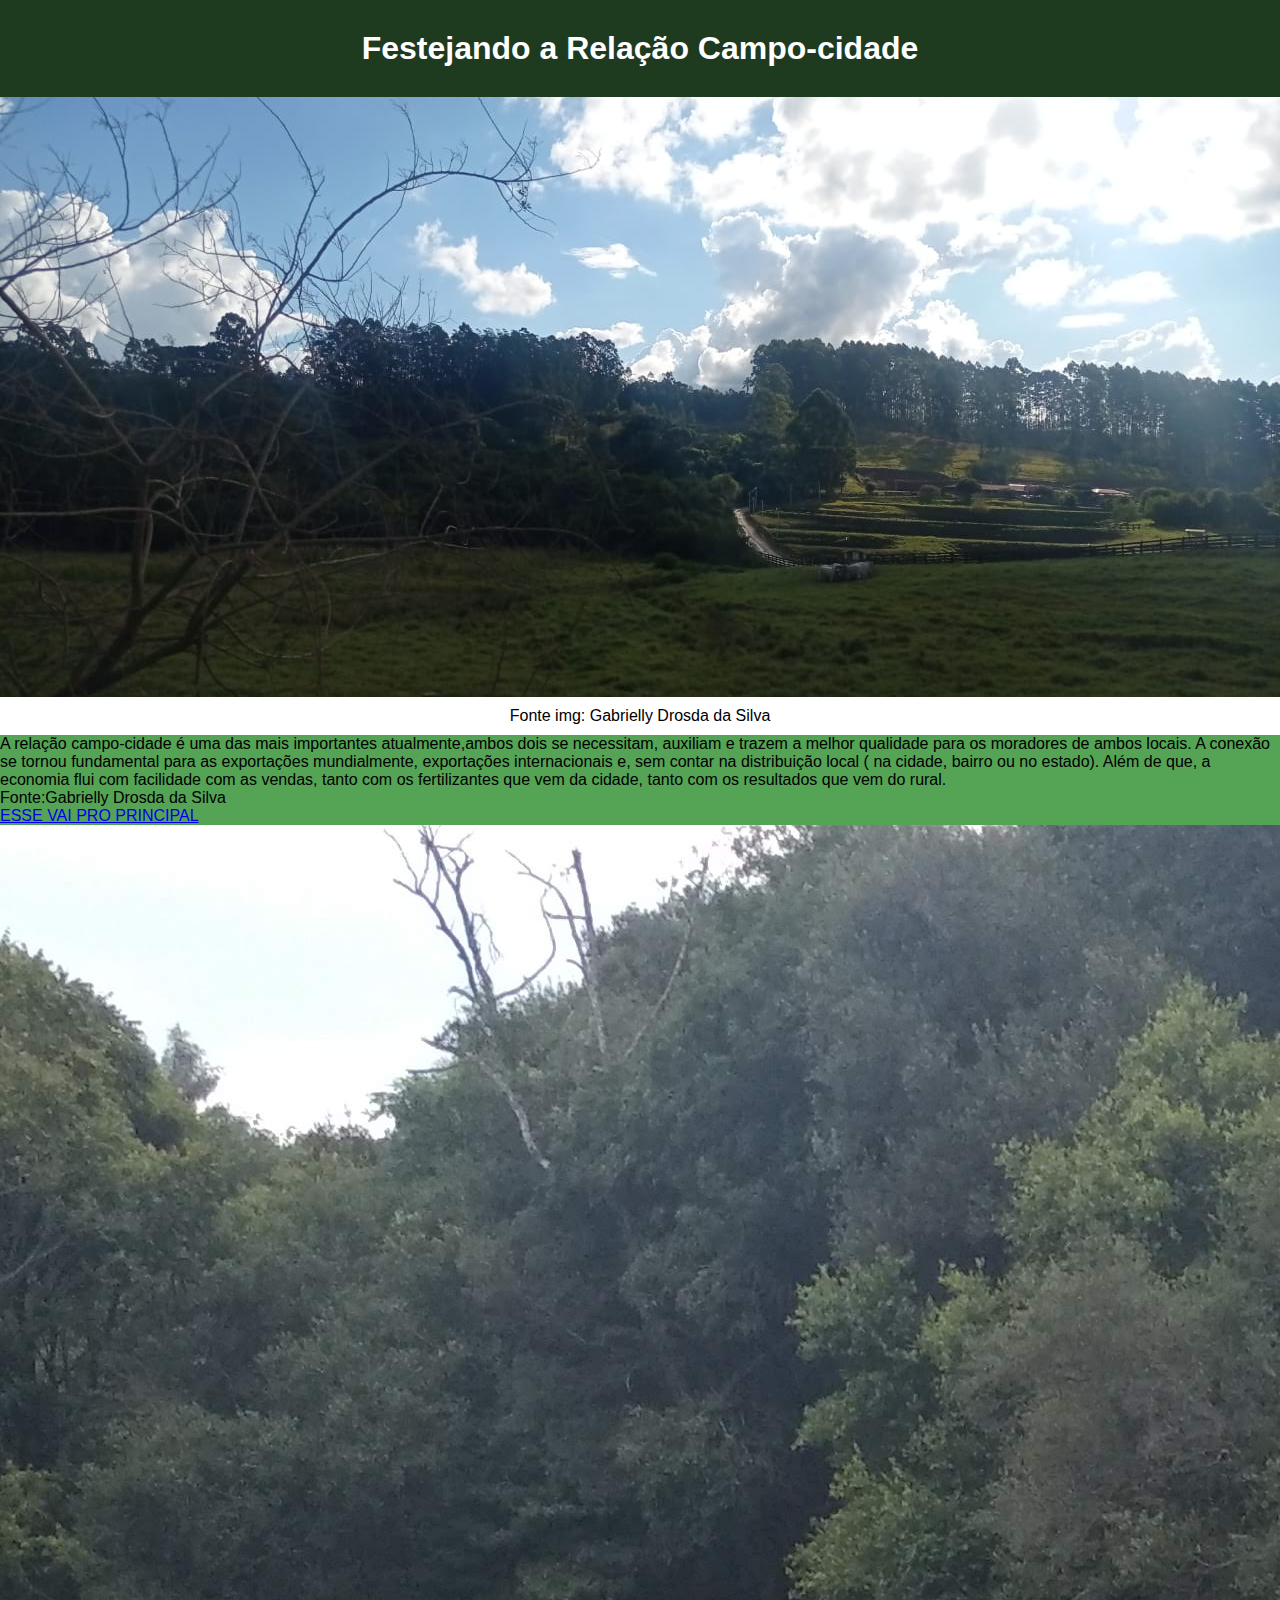
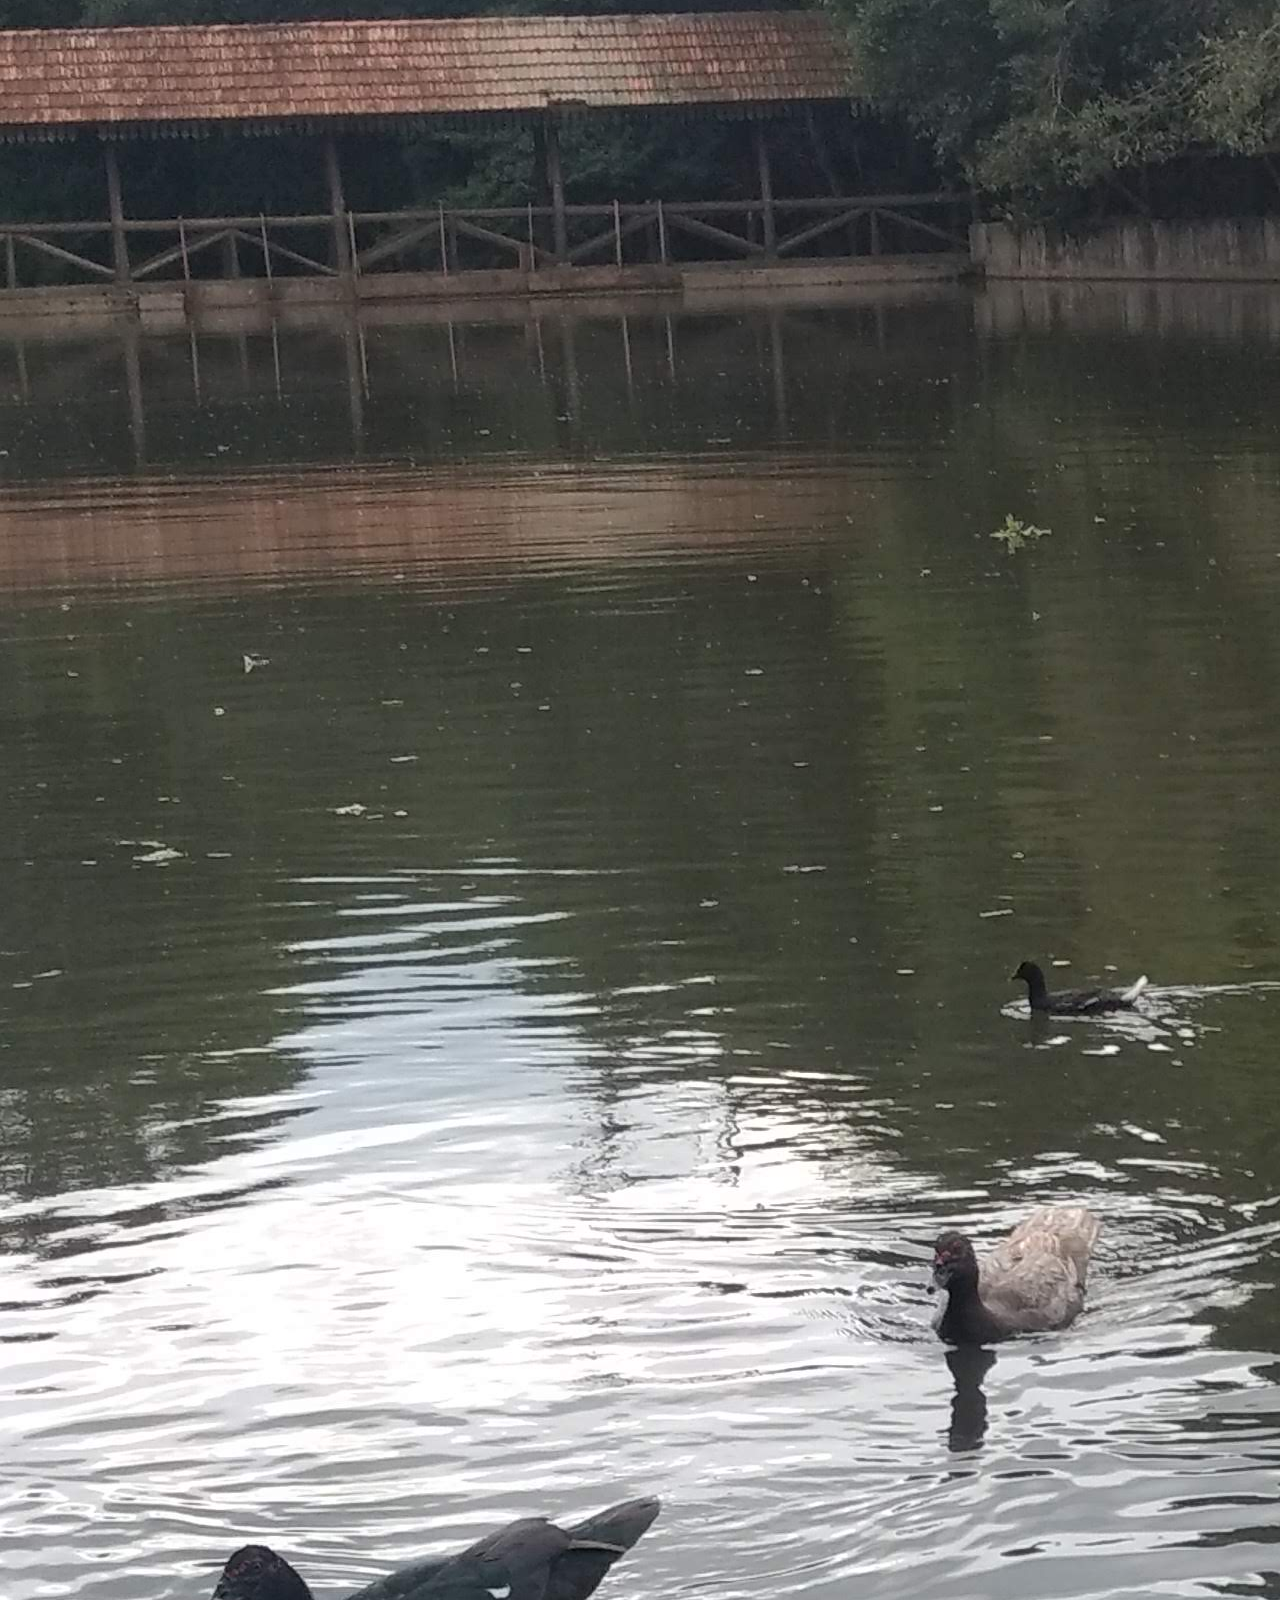
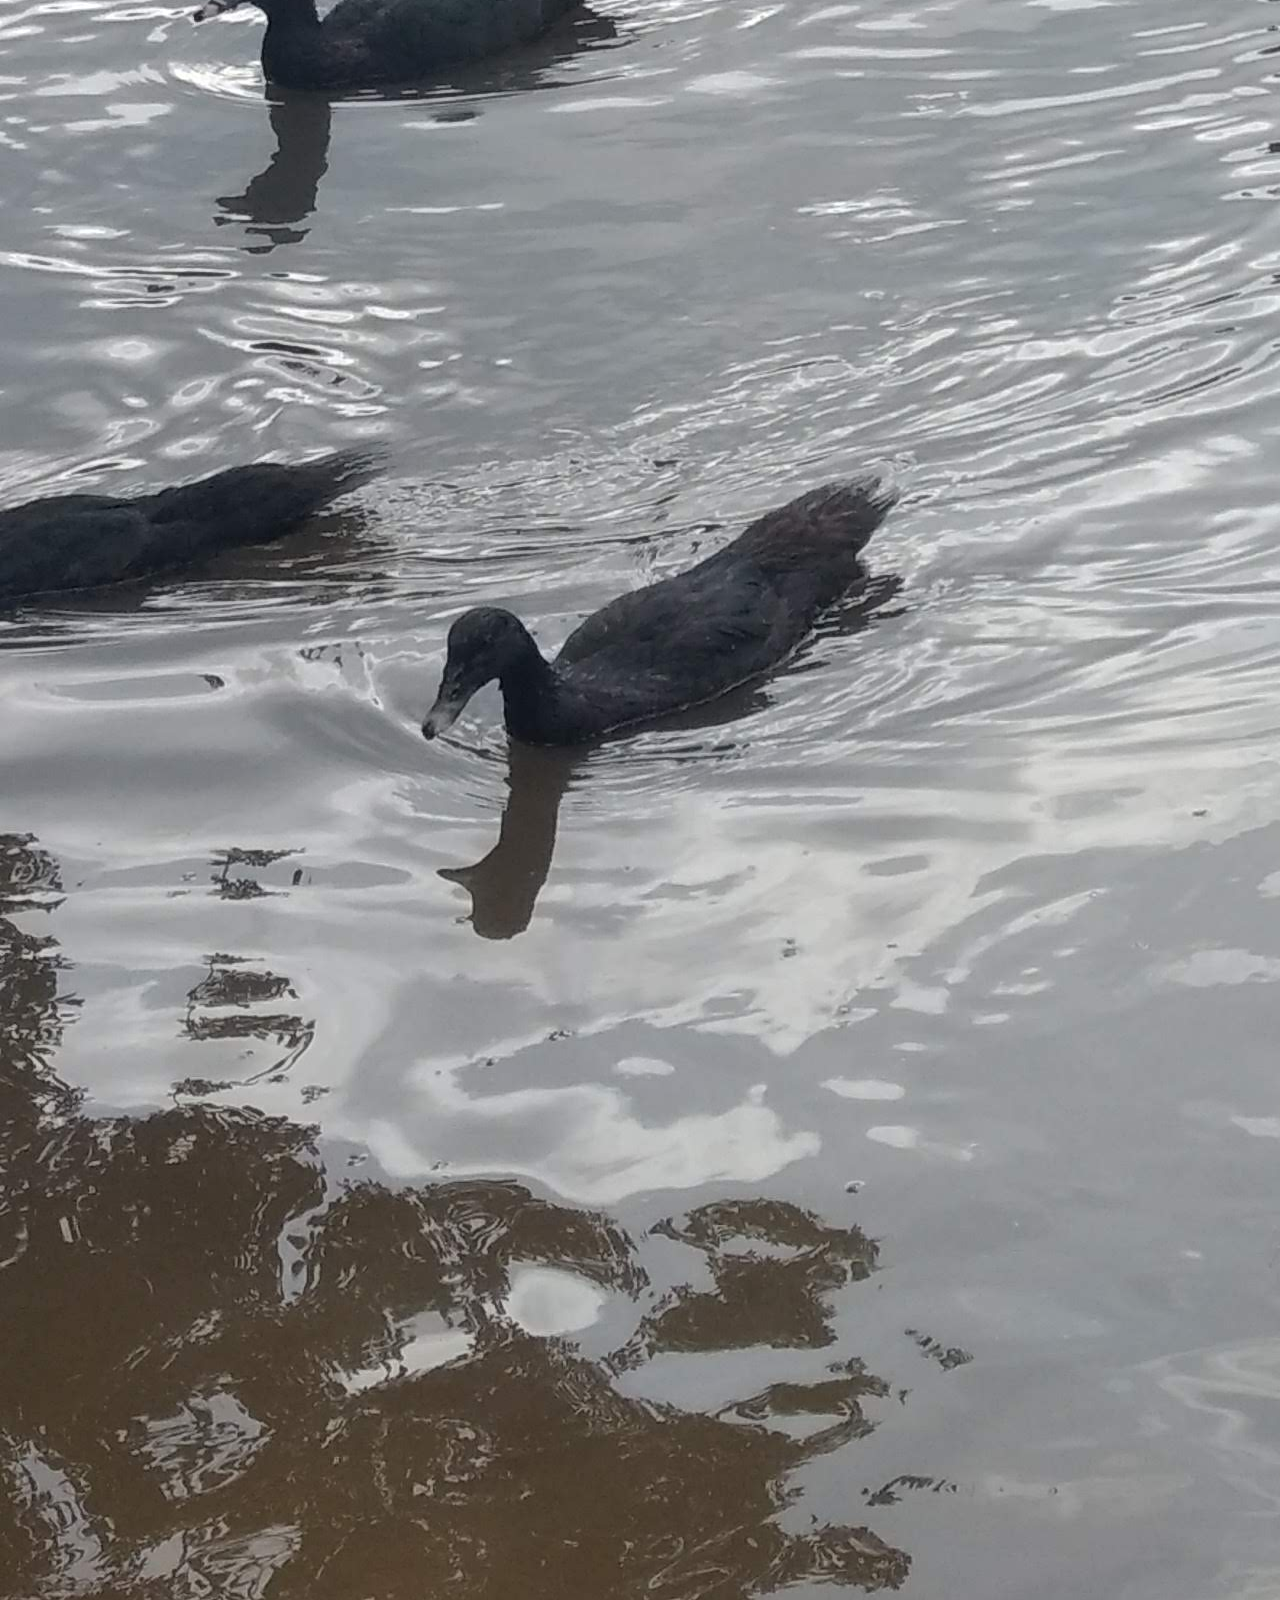
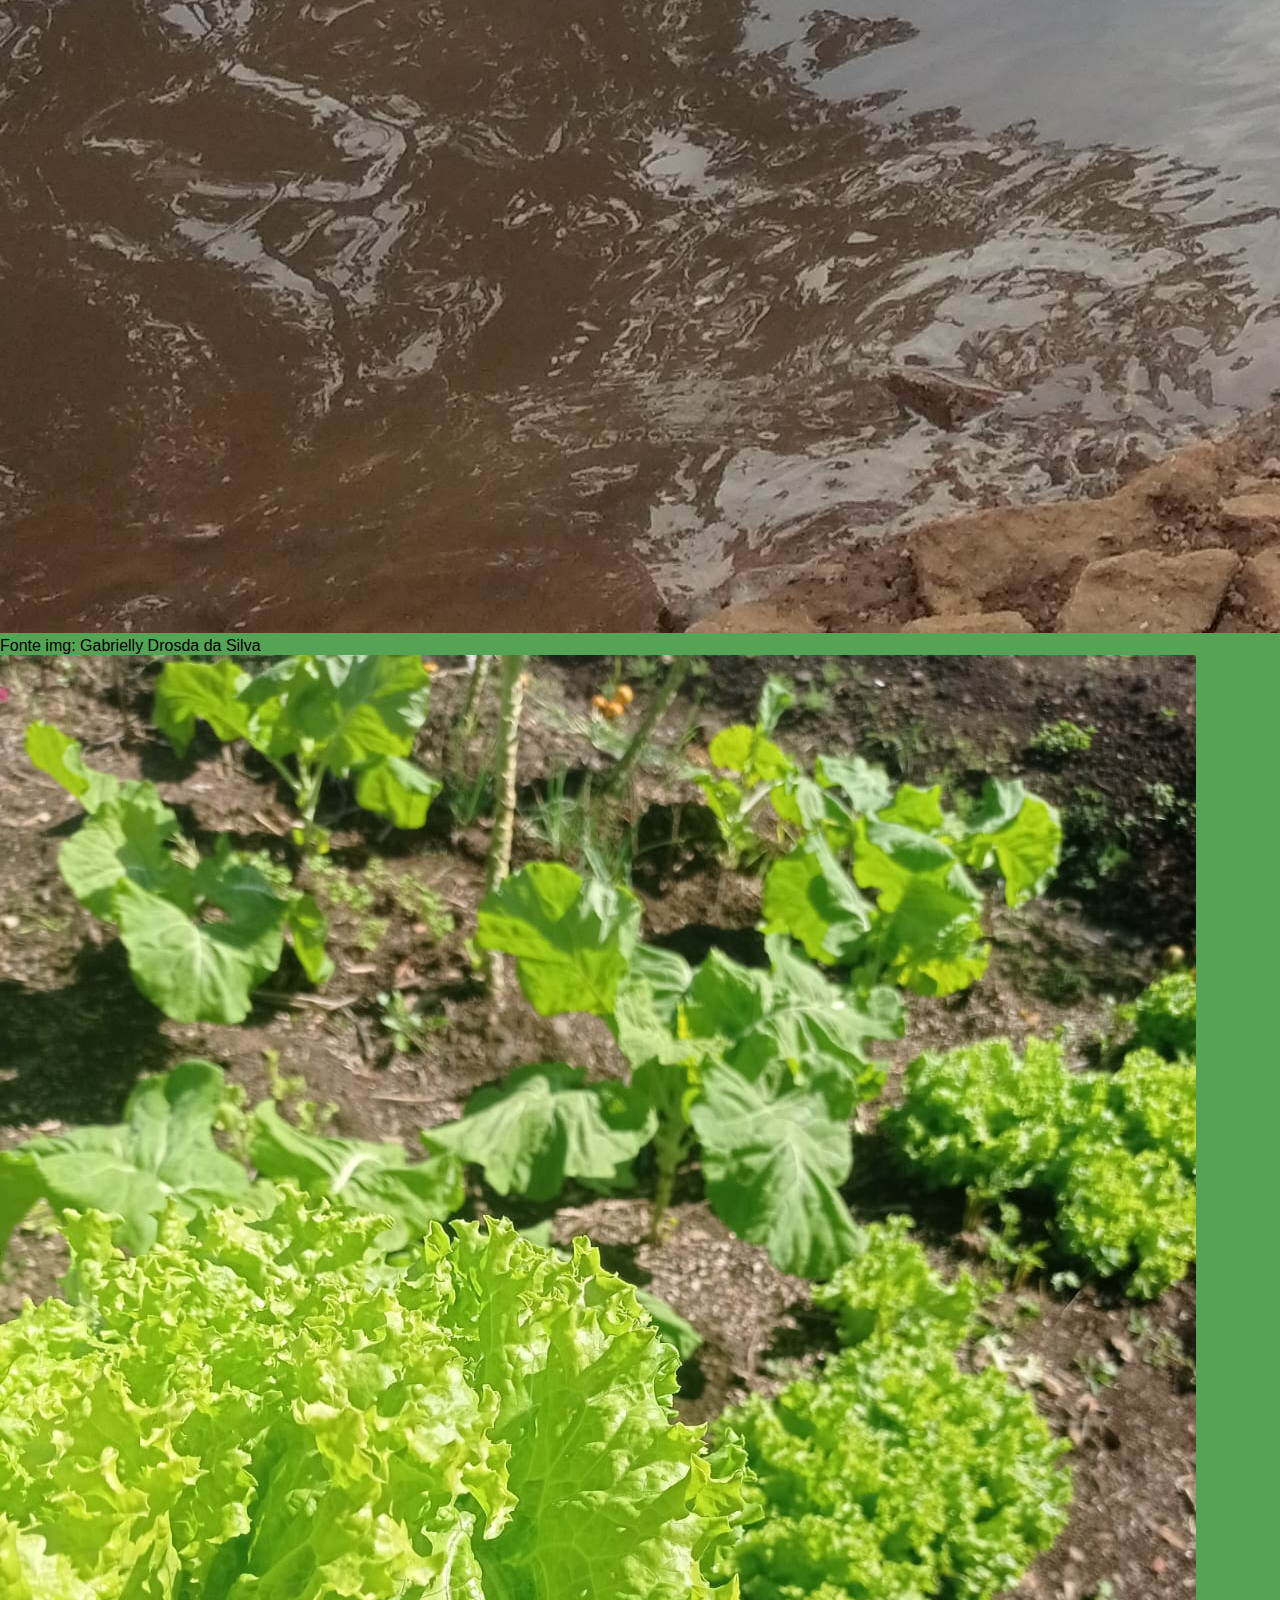
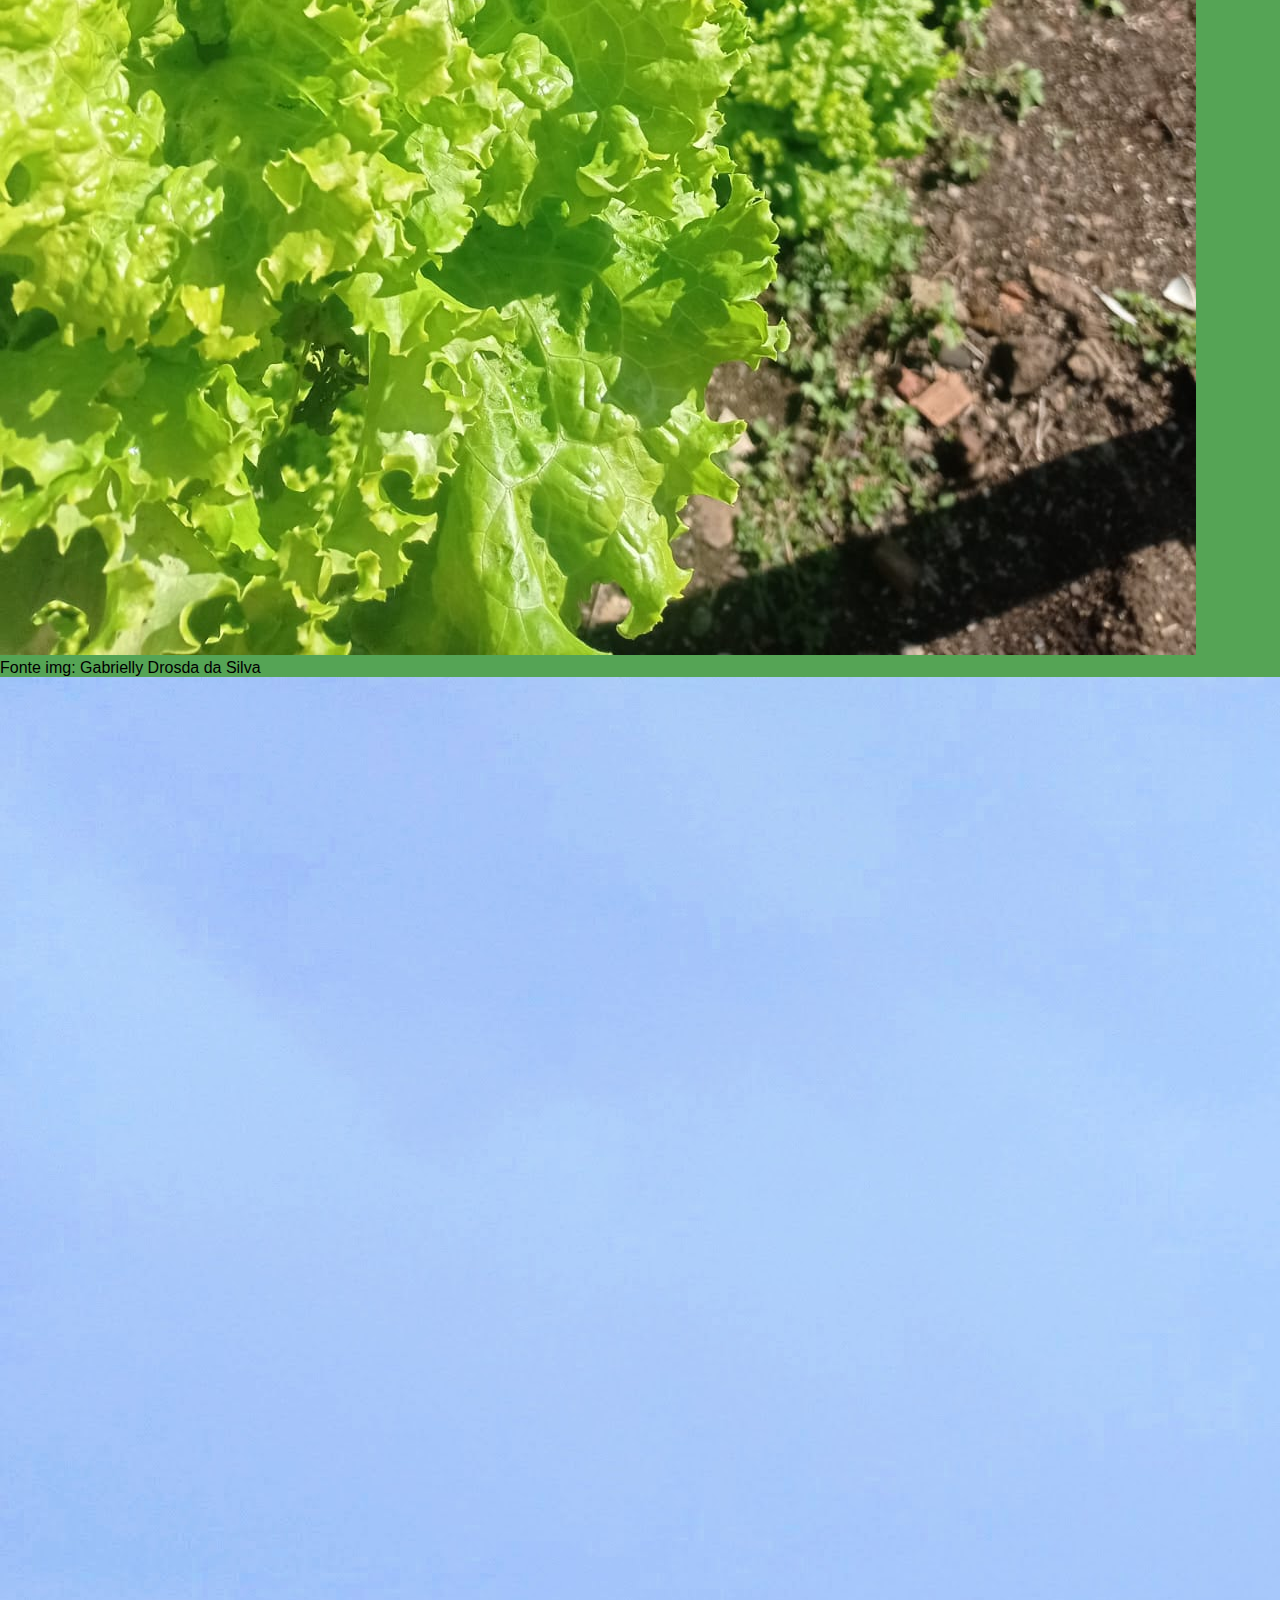
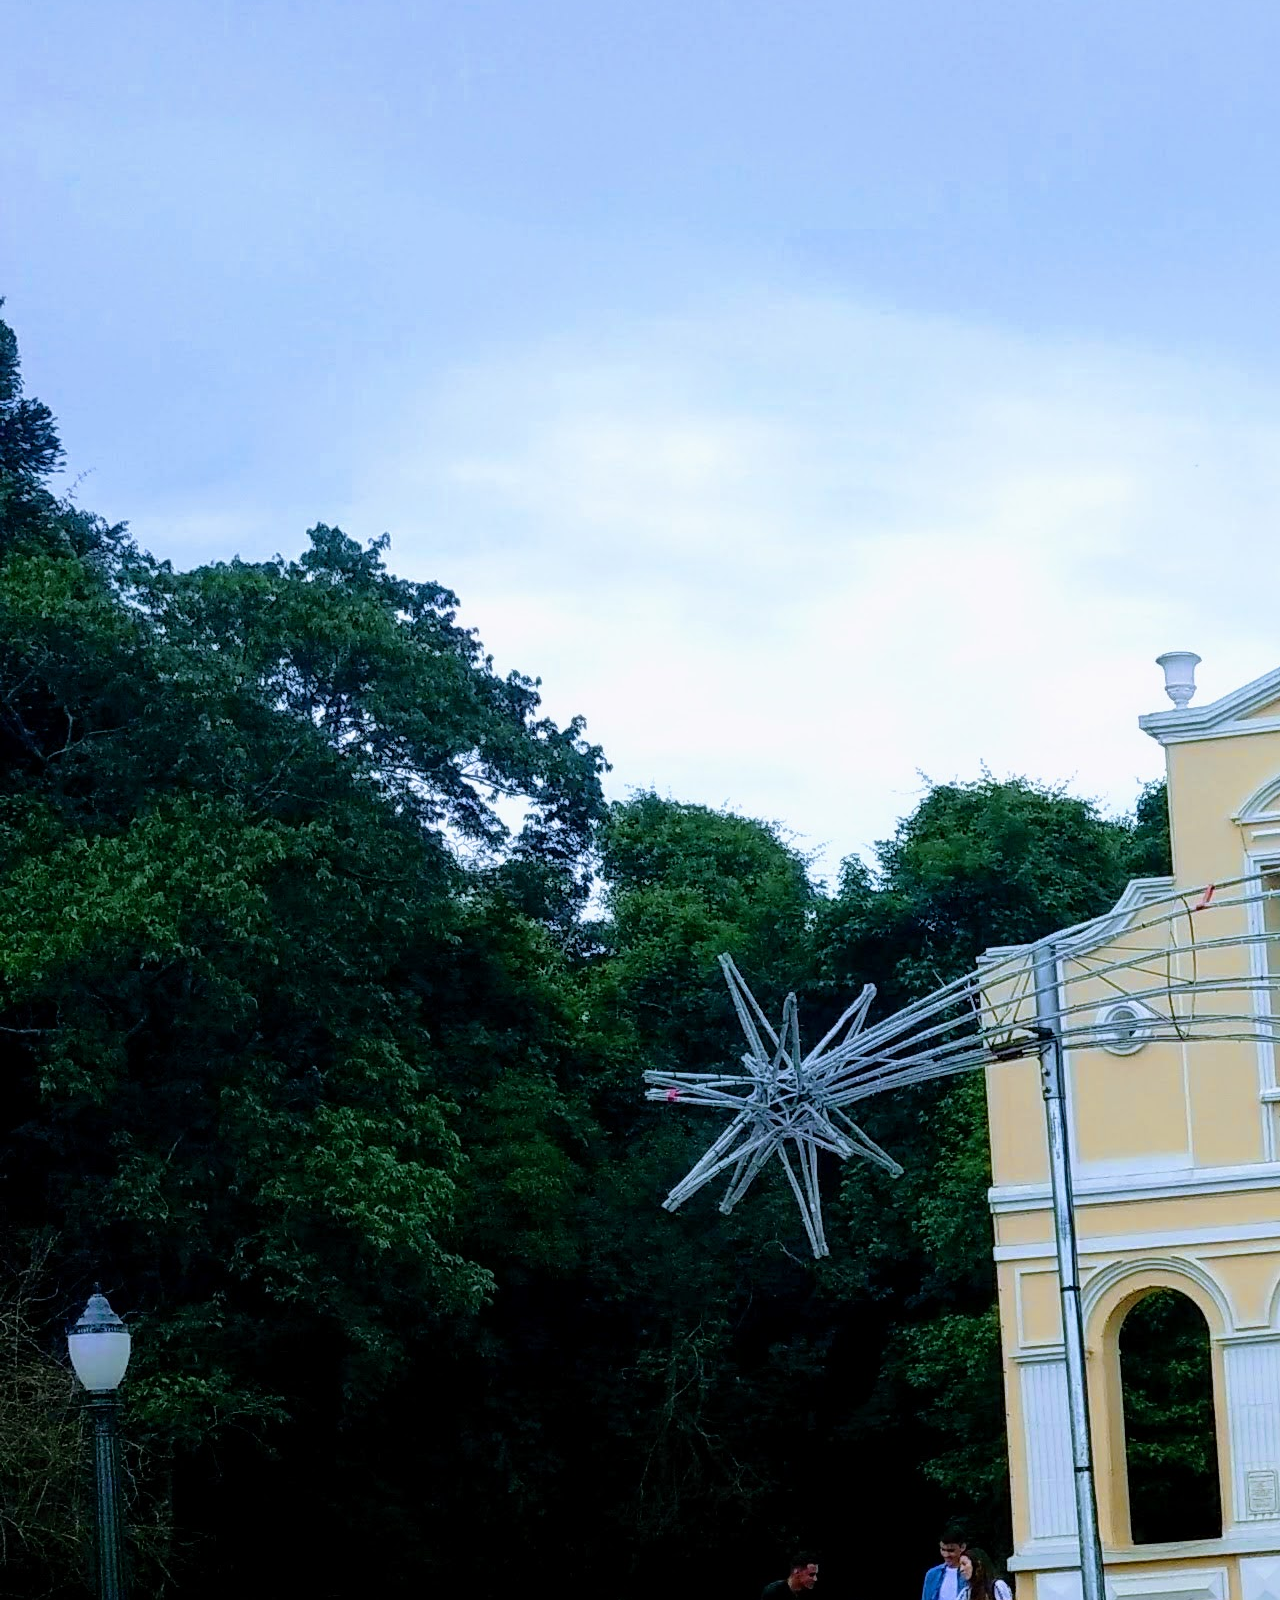
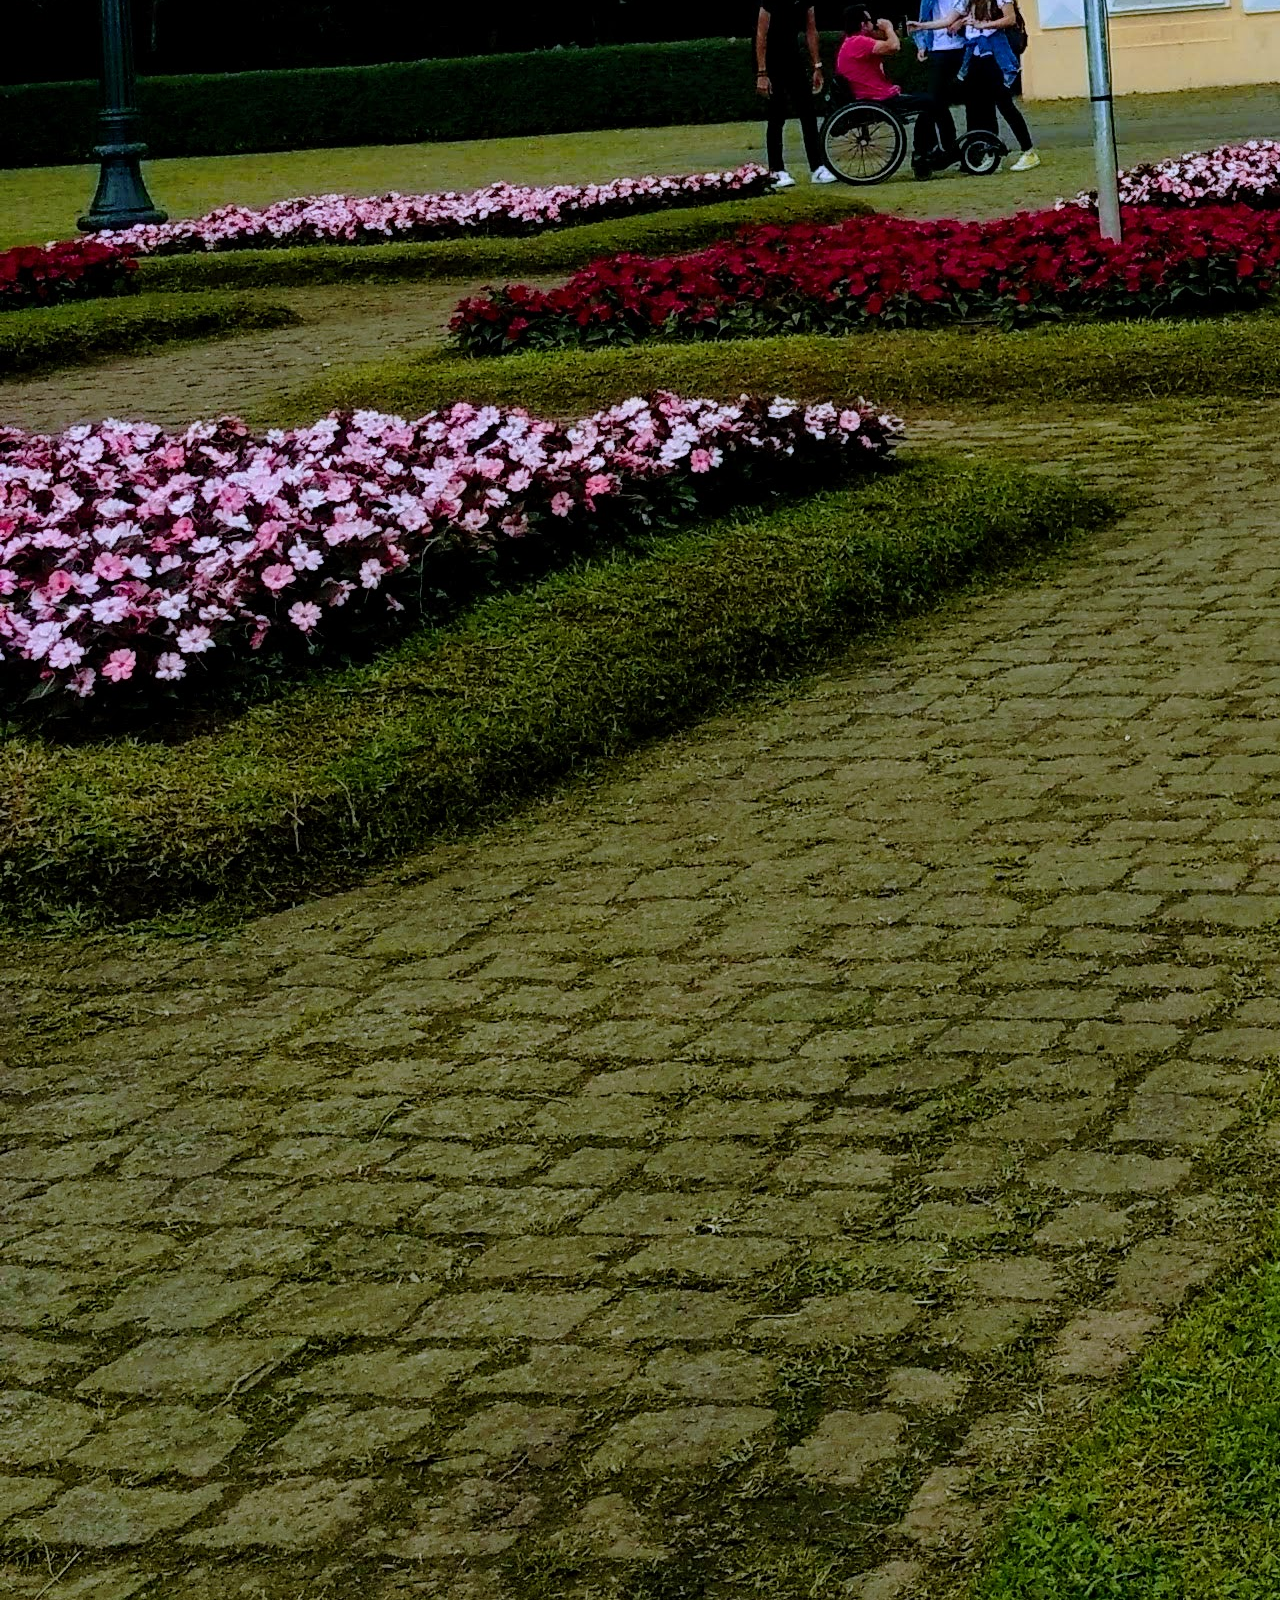
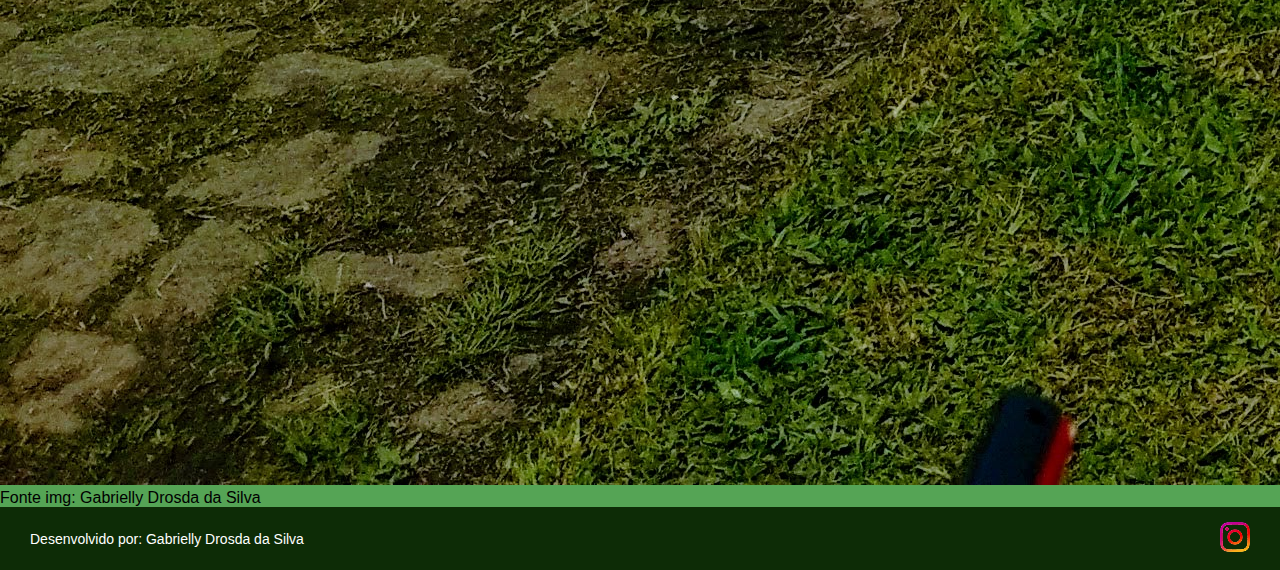
<file: index.html>
<!DOCTYPE html>
<html lang="pt-br">
<head>
  <meta charset="UTF-8">
  <meta name="viewport" content="width=device-width, initial-scale=1.0">
  <link rel="stylesheet" href="style.css">
  <title>Relação Campo-cidade></title>
</head>

<body>
  <div class="retangulo">
    <h1>Festejando a Relação Campo-cidade</h1>
  </div>
  
  <div class="banner1">
    <img class="Paisagem" src="img/paisagem1.jpg"/>
    <div class="descricao">
      <p>Fonte img: Gabrielly Drosda da Silva</p>
    </div>
  </div>

  </div>
    <div class="quadrado1" >
      <p>A relação  campo-cidade é uma das mais importantes atualmente,ambos dois se necessitam, auxiliam e trazem a melhor qualidade para os moradores de ambos locais.

    A conexão se tornou fundamental para as exportações mundialmente, exportações internacionais e, 
    sem contar na distribuição local ( na cidade, bairro ou no estado).
    Além de que, a economia flui com facilidade com as vendas, tanto com os fertilizantes que vem da cidade,
    tanto com os resultados que vem do rural.
    <p>Fonte:Gabrielly Drosda da Silva</p>
    </p>
    </div>
     <li> <a href="principal.html">ESSE VAI PRO PRINCIPAL</a></li>
  <img class="patos" src="img/patos.jpg"/>
  <div class="descricao">
    <p>Fonte img: Gabrielly Drosda da Silva</p>
  </div>
  </div>

  <img class="Alface" src="img/Alface.png"/>
  <div class="descricao">
    Fonte img: Gabrielly Drosda da Silva
  </div>

  <img class="bosque" src="img/Bosque.png" />
  <div class="descricao">
    Fonte img: Gabrielly Drosda da Silva
  </div>
    
<footer class="rodape">
  Desenvolvido por: Gabrielly Drosda da Silva
  <a href="https://www.instagram.com/_just_gaby_0/" target="_blank">
    <img class="Logoinstagram" src="img/instagram.png" alt="Instagram" />
  </a>
</footer>

</body>
</html>
</file>
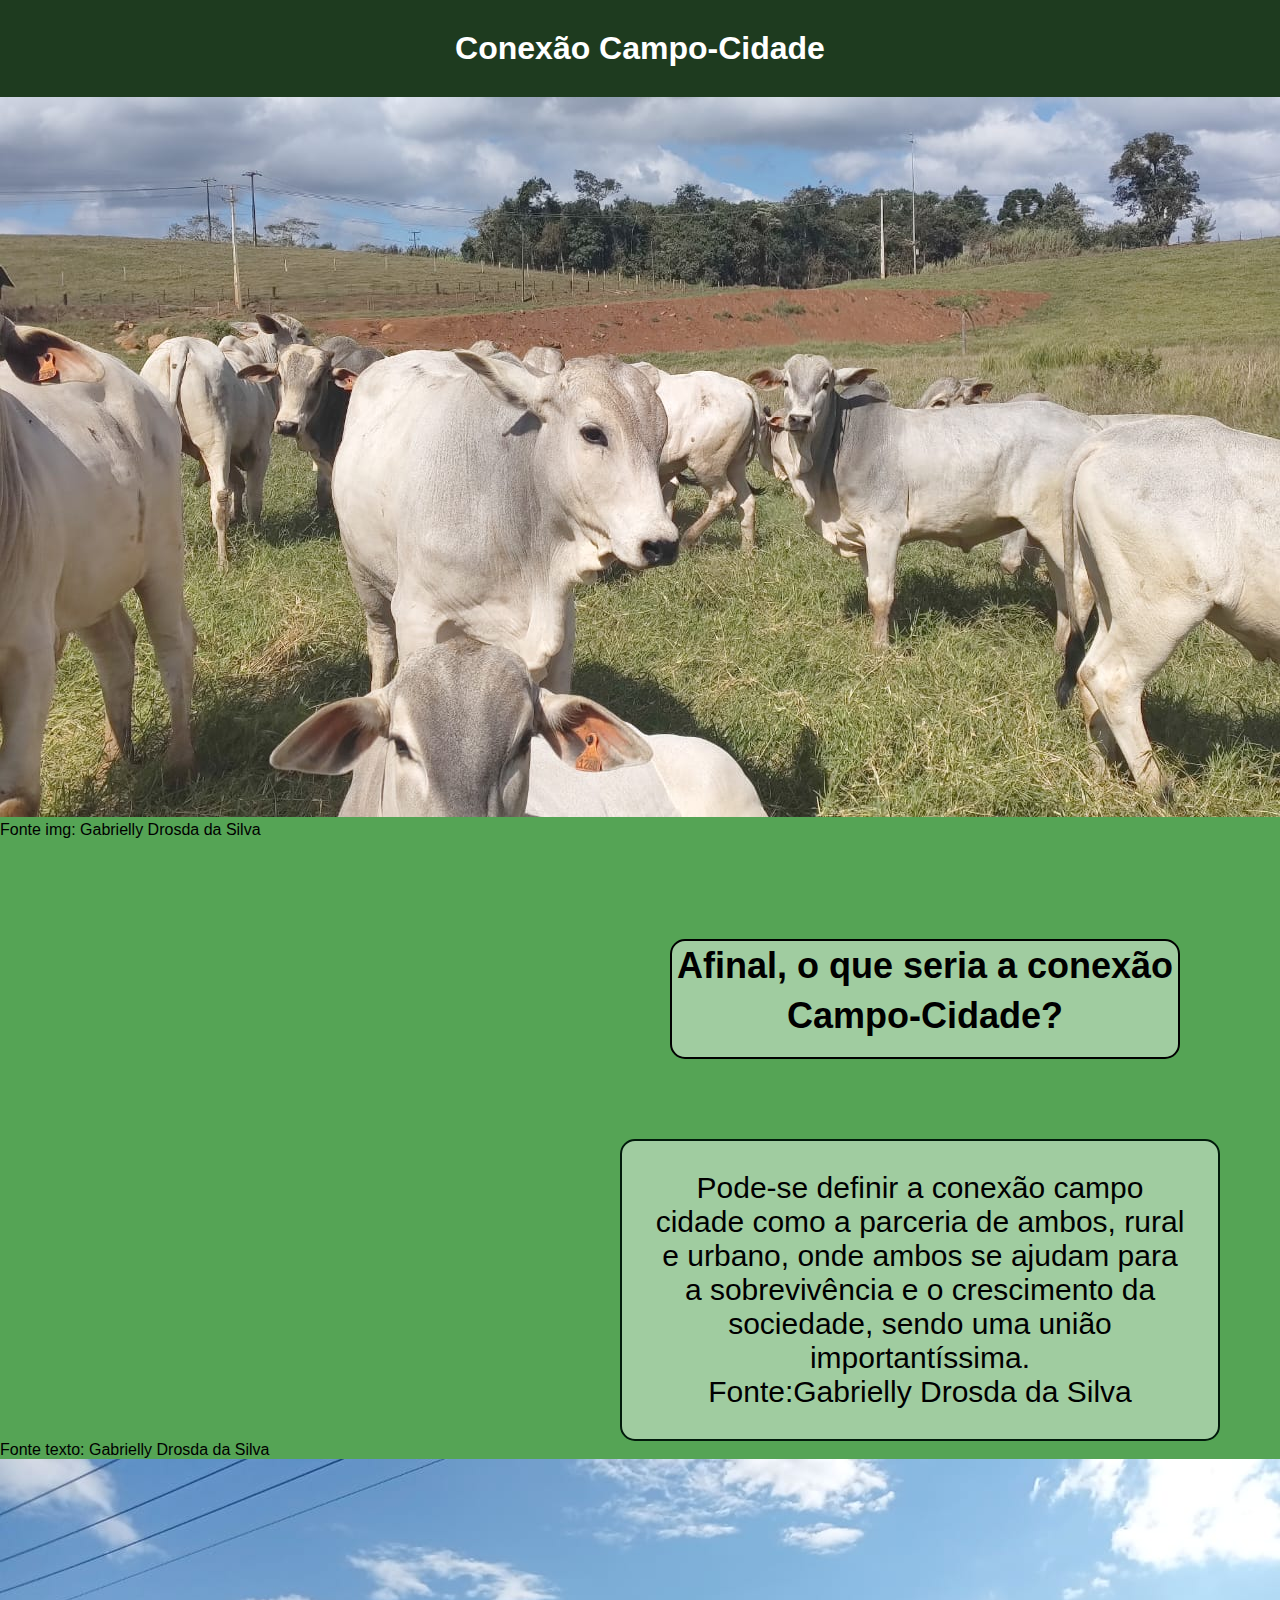
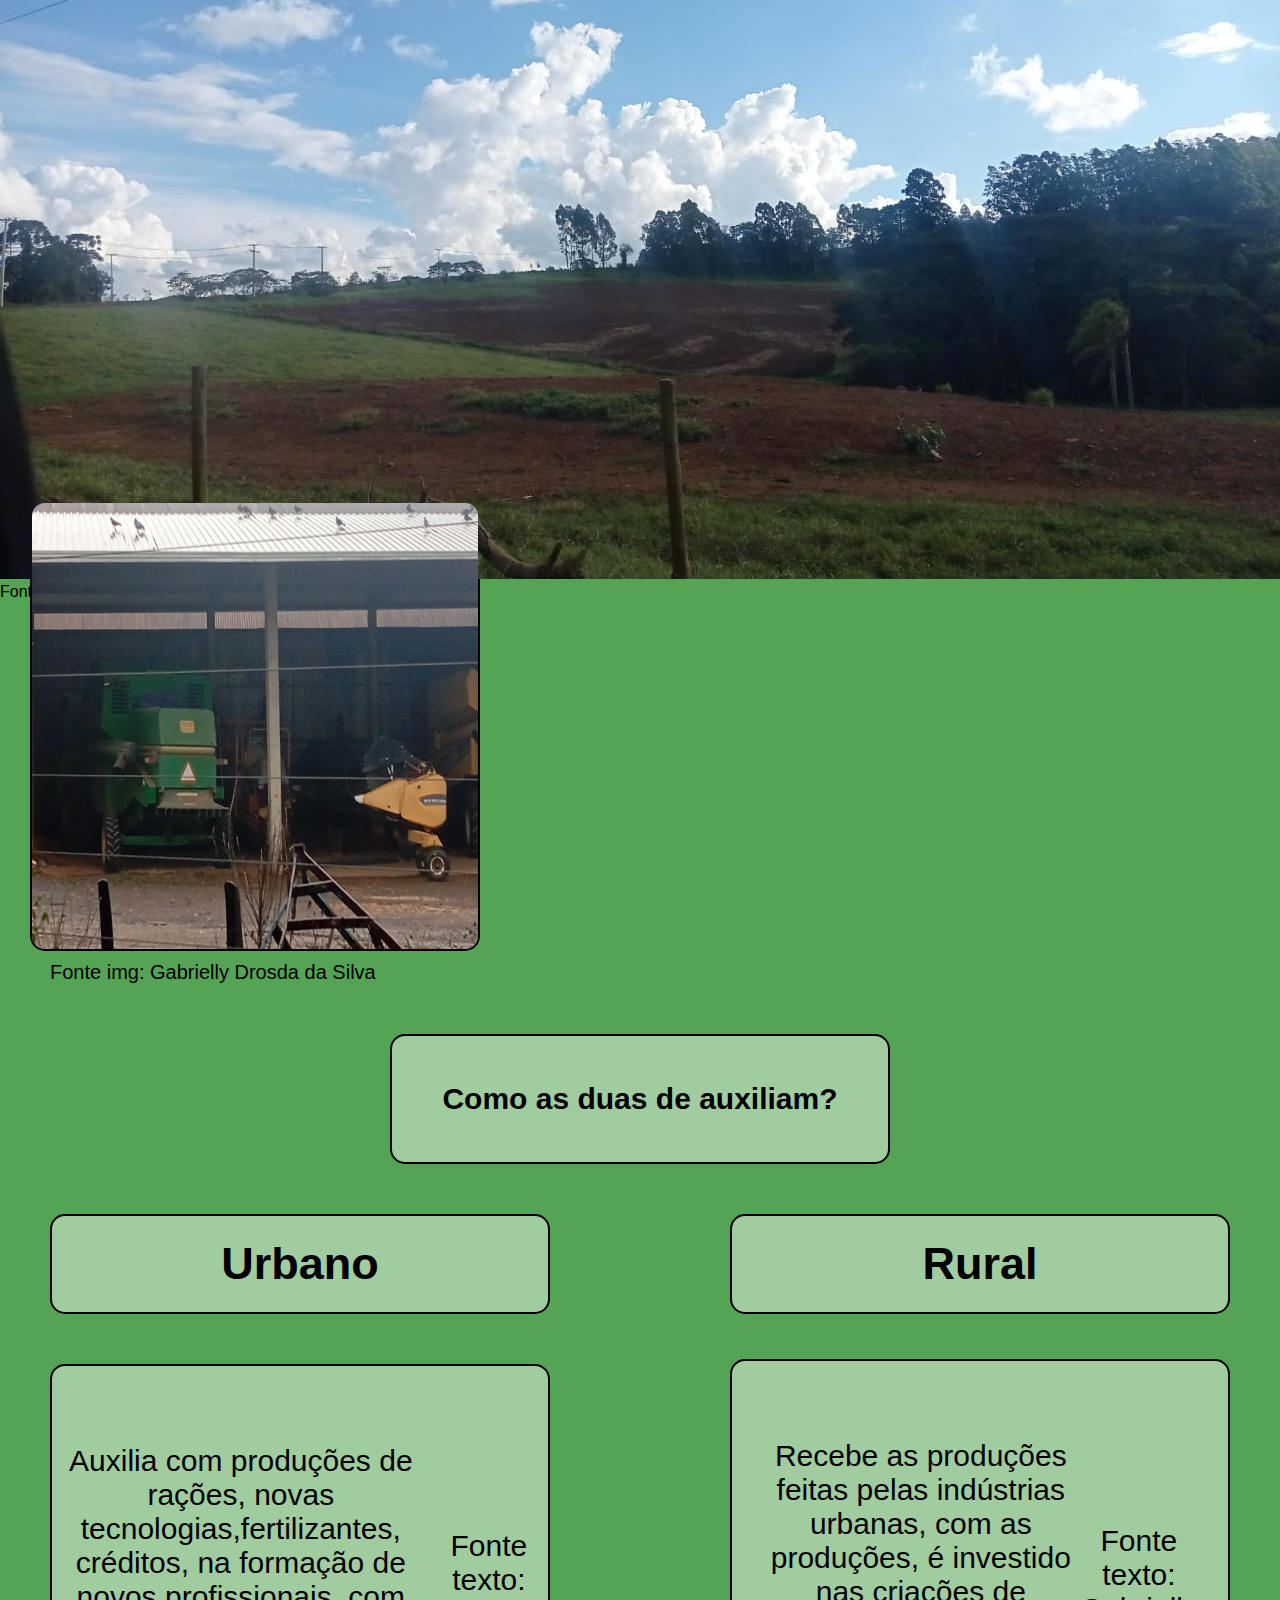
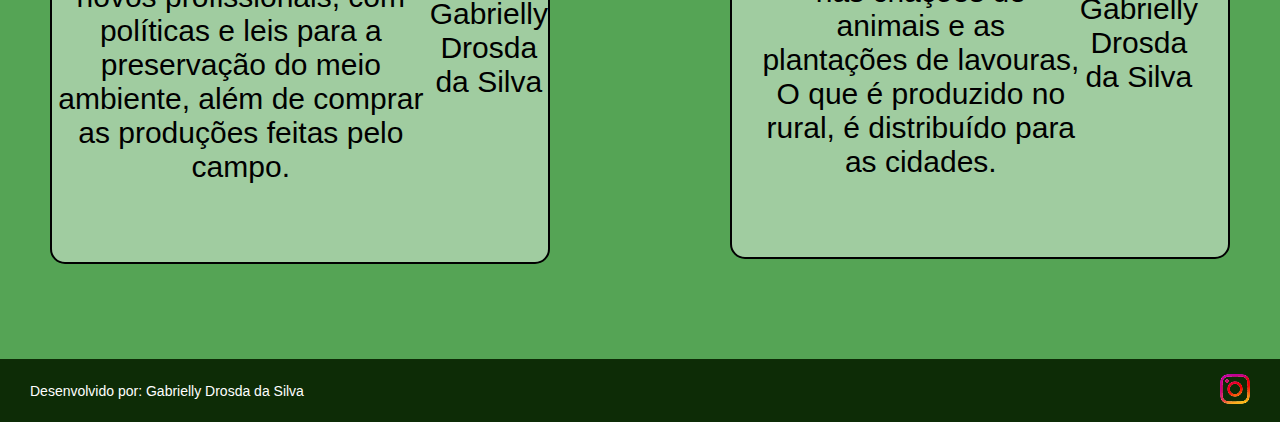
<file: campoCidade.html>
<!DOCTYPE html>
<html lang="pt-br">
<head>
    <meta charset="UTF-8">
    <meta name="viewport" content="width=], initial-scale=1.0">
    <link rel="stylesheet" href="style.css">
    <link rel="stylesheet" href="campoCidade.css">
    
    <title>Conexão Campo-Cidade</title>
</head>
<body>
    <div class="retangulo">
        <h1>Conexão Campo-Cidade</h1>
    </div>
    <img class="banner1" src="img/vacas2.png"/>
     <div class="descricao">
            Fonte img: Gabrielly Drosda da Silva
            </div>

    <div class="campoCidadeTitulo1">
        <h1>Afinal, o que seria a conexão Campo-Cidade?</h1>
    </div>
    <div class="textoCampo">
        <p>Pode-se definir a conexão campo cidade como a parceria de ambos, rural e urbano, onde
ambos se ajudam para a sobrevivência e o crescimento
da sociedade, sendo uma união importantíssima. 
   <p>Fonte:Gabrielly Drosda da Silva</p>
</p>
</div>
    <div class="descricao1">
            <p>Fonte texto: Gabrielly Drosda da Silva</p>
            </div>
    
    <img class="Paisagem3" src="img/paisagem3.png"/>
    <div class="descricao">
            Fonte img: Gabrielly Drosda da Silva
            </div>
            <img class="trator" src="img/trator.png"/>
            <div class="descricao">
                </div>
            <div class="descricao2">
               <p> Fonte img: Gabrielly Drosda da Silva</p>
            </div>
        <div class="ajudaTexto">
            <h2>Como as duas de auxiliam?</h2>
        </div>
        <div class="urbanoTexto">
            <h2>Urbano</h2>
        </div>
        <div class="texto1Urbano">
            <p>
                    Auxilia com produções de rações, novas tecnologias,fertilizantes, créditos, na formação de novos profissionais,
com políticas e leis para a preservação do meio ambiente, além de comprar as produções feitas pelo campo.
            </p>
            <div class="descricao">
            Fonte texto: Gabrielly Drosda da Silva
            </div>

        </div>

        <div class="ruraltexto">
            <h2>Rural</h2>
        </div>
        <div class="texto1rural">
            <p>Recebe as produções feitas pelas indústrias urbanas, com as produções, é investido nas criações de animais e as plantações de lavouras,
        O que é produzido no rural, é distribuído para as cidades.</p>
        <div class="descricao">
            Fonte texto: Gabrielly Drosda da Silva
            </div>
        </div>
        </div>






   <footer class="rodape">
  Desenvolvido por: Gabrielly Drosda da Silva
  <a href="https://www.instagram.com/_just_gaby_0/" target="_blank">
    <img class="Logoinstagram" src="img/instagram.png" alt="Instagram" />
  </a>
</footer>


<script src="script.js"></script>
<script src="js/logic.js"></script> 
</body>
</html>
</file>
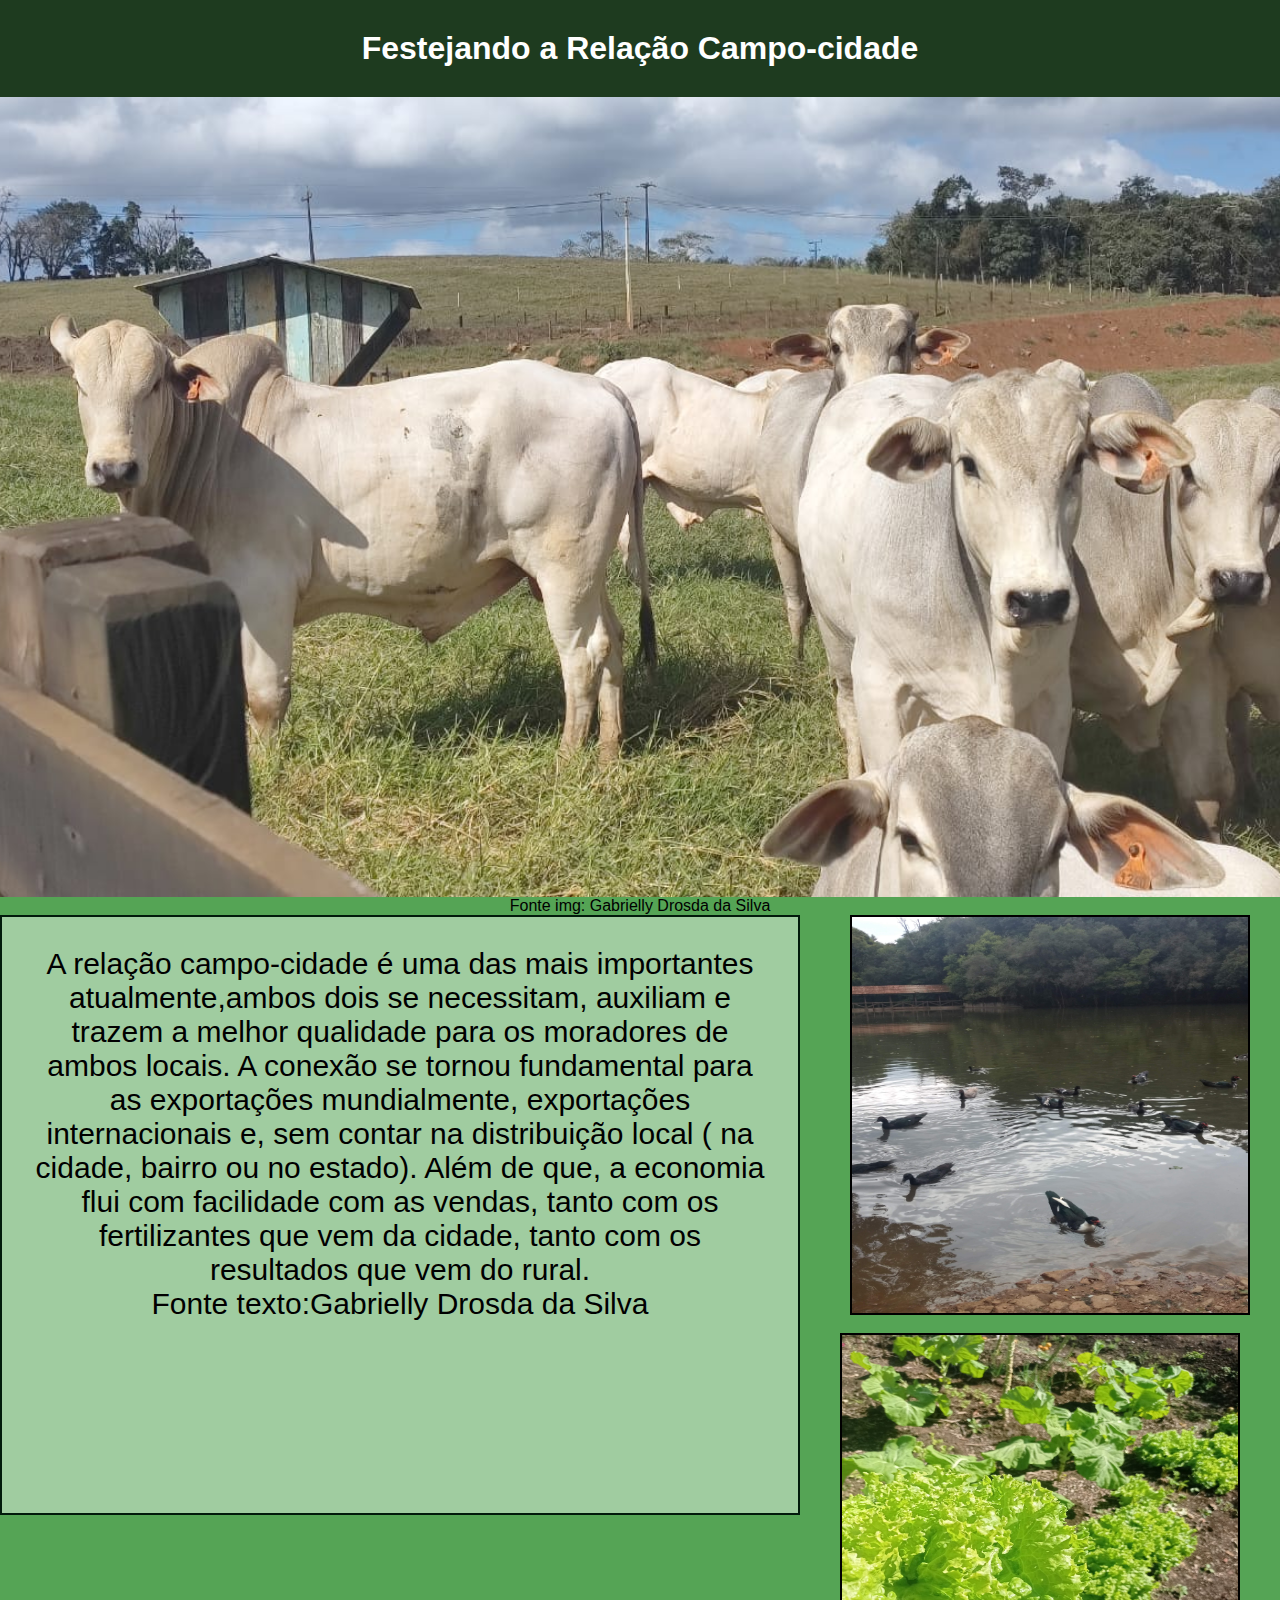
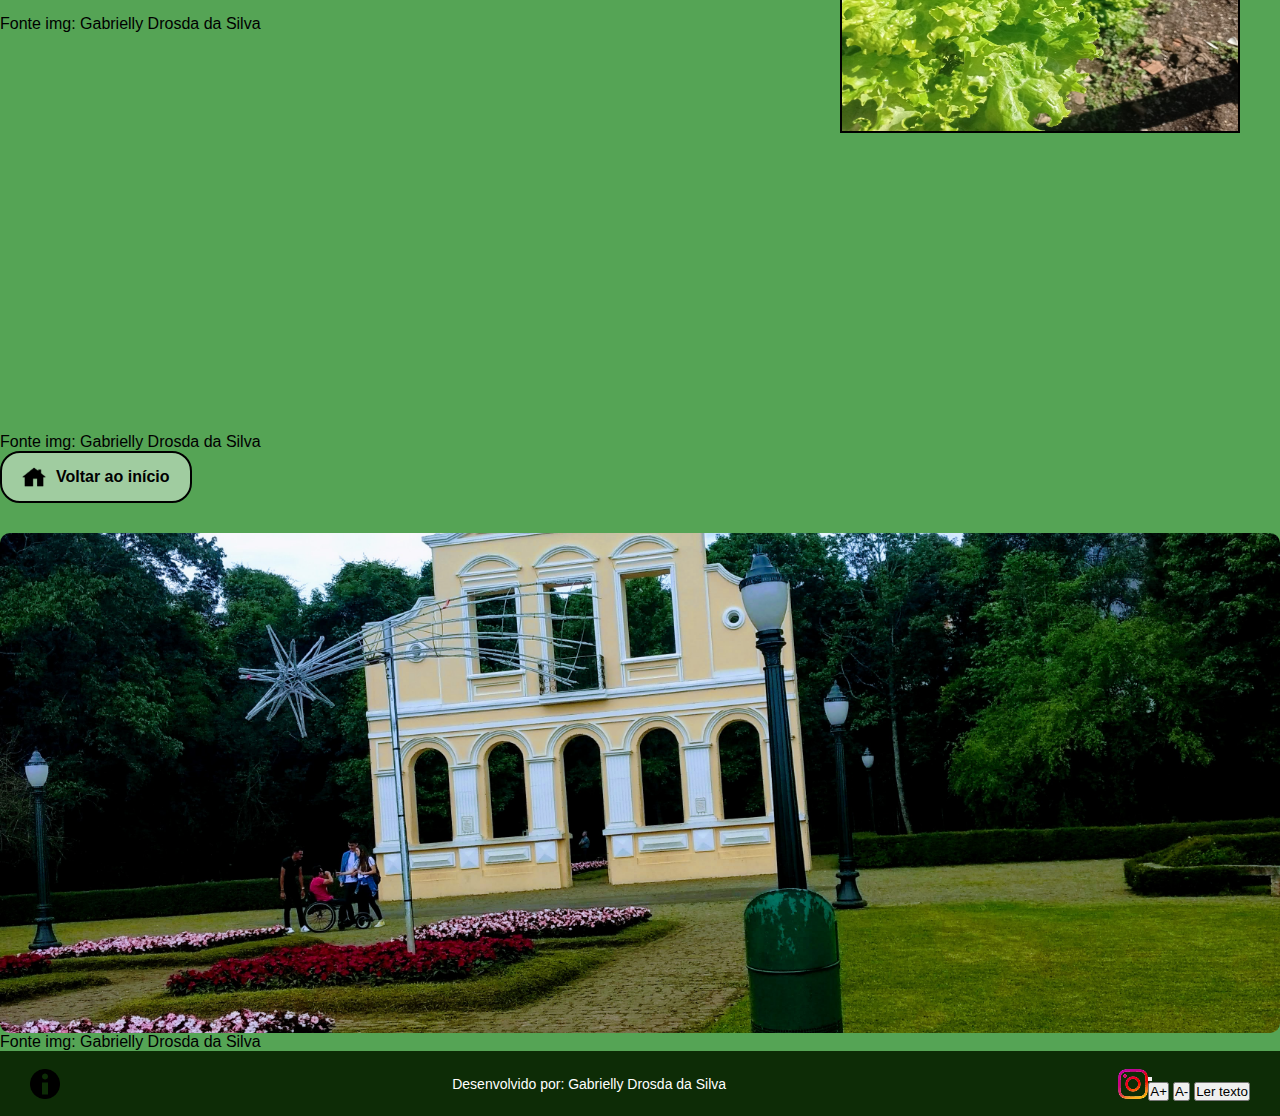
<file: Festejando.html>
<!DOCTYPE html>
<html lang="pt-br">
<head>
  <meta charset="UTF-8">
  <meta name="viewport" content="width=device-width, initial-scale=1.0">
  <link rel="stylesheet" href="style.css">
  <link rel="stylesheet" href="festejando.css">
  

  <title>Relação Campo-cidade></title>
</head>

<body>
  <div class="retangulo">
    <h1>Festejando a Relação Campo-cidade</h1>
  </div>
  
  <div class="banner1">
    <img class="Paisagem" src="img/vacas.jpg"/>
    <div class="descricao2">
      <p>Fonte img: Gabrielly Drosda da Silva</p>
    </div>
  </div>
   

  </div>
    <div class="quadrado1" >
      <p>A relação  campo-cidade é uma das mais importantes atualmente,ambos dois se necessitam, auxiliam e trazem a melhor qualidade para os moradores de ambos locais.

    A conexão se tornou fundamental para as exportações mundialmente, exportações internacionais e, 
    sem contar na distribuição local ( na cidade, bairro ou no estado).
    Além de que, a economia flui com facilidade com as vendas, tanto com os fertilizantes que vem da cidade,
    tanto com os resultados que vem do rural.
    
    <div class="descricaotexto">
    <p>Fonte texto:Gabrielly Drosda da Silva</p>

    </div>
    </div>
  <img class="patos" src="img/patos.jpg"/>
  <div class="descricao3">
    <p>Fonte img: Gabrielly Drosda da Silva</p>
  </div>
  </div>

  <img class="Alface" src="img/Alface.png"/>
  <div class="descricao">
    Fonte img: Gabrielly Drosda da Silva
  </div>
  <a href="index.html" class="botao-quadrado">
   <img class="casa" src="img/iconcasa.png"/>
    <span>Voltar ao início</span>
  </a>

  <img class="bosque" src="img/Bosque.png" />
  <div class="descricao1">
    <p>Fonte img: Gabrielly Drosda da Silva</p>
  </div>

   
    
<footer class="rodape">
    <a href="info.html" class="info-link">
        <img class="logo-info" src="img/Icon_Information.svg.png" alt="Informações"/>
    </a>

    <span class="nome-central">Desenvolvido por: Gabrielly Drosda da Silva</span>

    <a href="https://www.instagram.com/_just_gaby_0/" target="_blank" class="instagram-link">
        <img class="Logoinstagram" src="img/instagram.png" alt="Instagram" />
    </a>
     <script src="acessibilidade.js"></script>
<script src="script.js"></script>
<script src="js/logic.js"></script> 
<div vw class="enabled">
        <div vw-access-button class="active"></div>
        <div vw-plugin-wrapper>
            <div class="vw-plugin-top-wrapper"></div>
        </div>
    </div>
    <script src="https://vlibras.gov.br/app/vlibras-plugin.js"></script>
    <script>
        new window.VLibras.Widget('https://vlibras.gov.br/app');
    </script>

             <div class="acessibilidade-widget">
  <button id="acessibilidade-toggle"></button>
  <div id="acessibilidade-opcoes" class="escondido">
    <button id="aumentar-fonte">A+</button>
    <button id="diminuir-fonte">A-</button>
    <button id="ler-pagina">Ler texto</button>

</body>
</html>
</file>
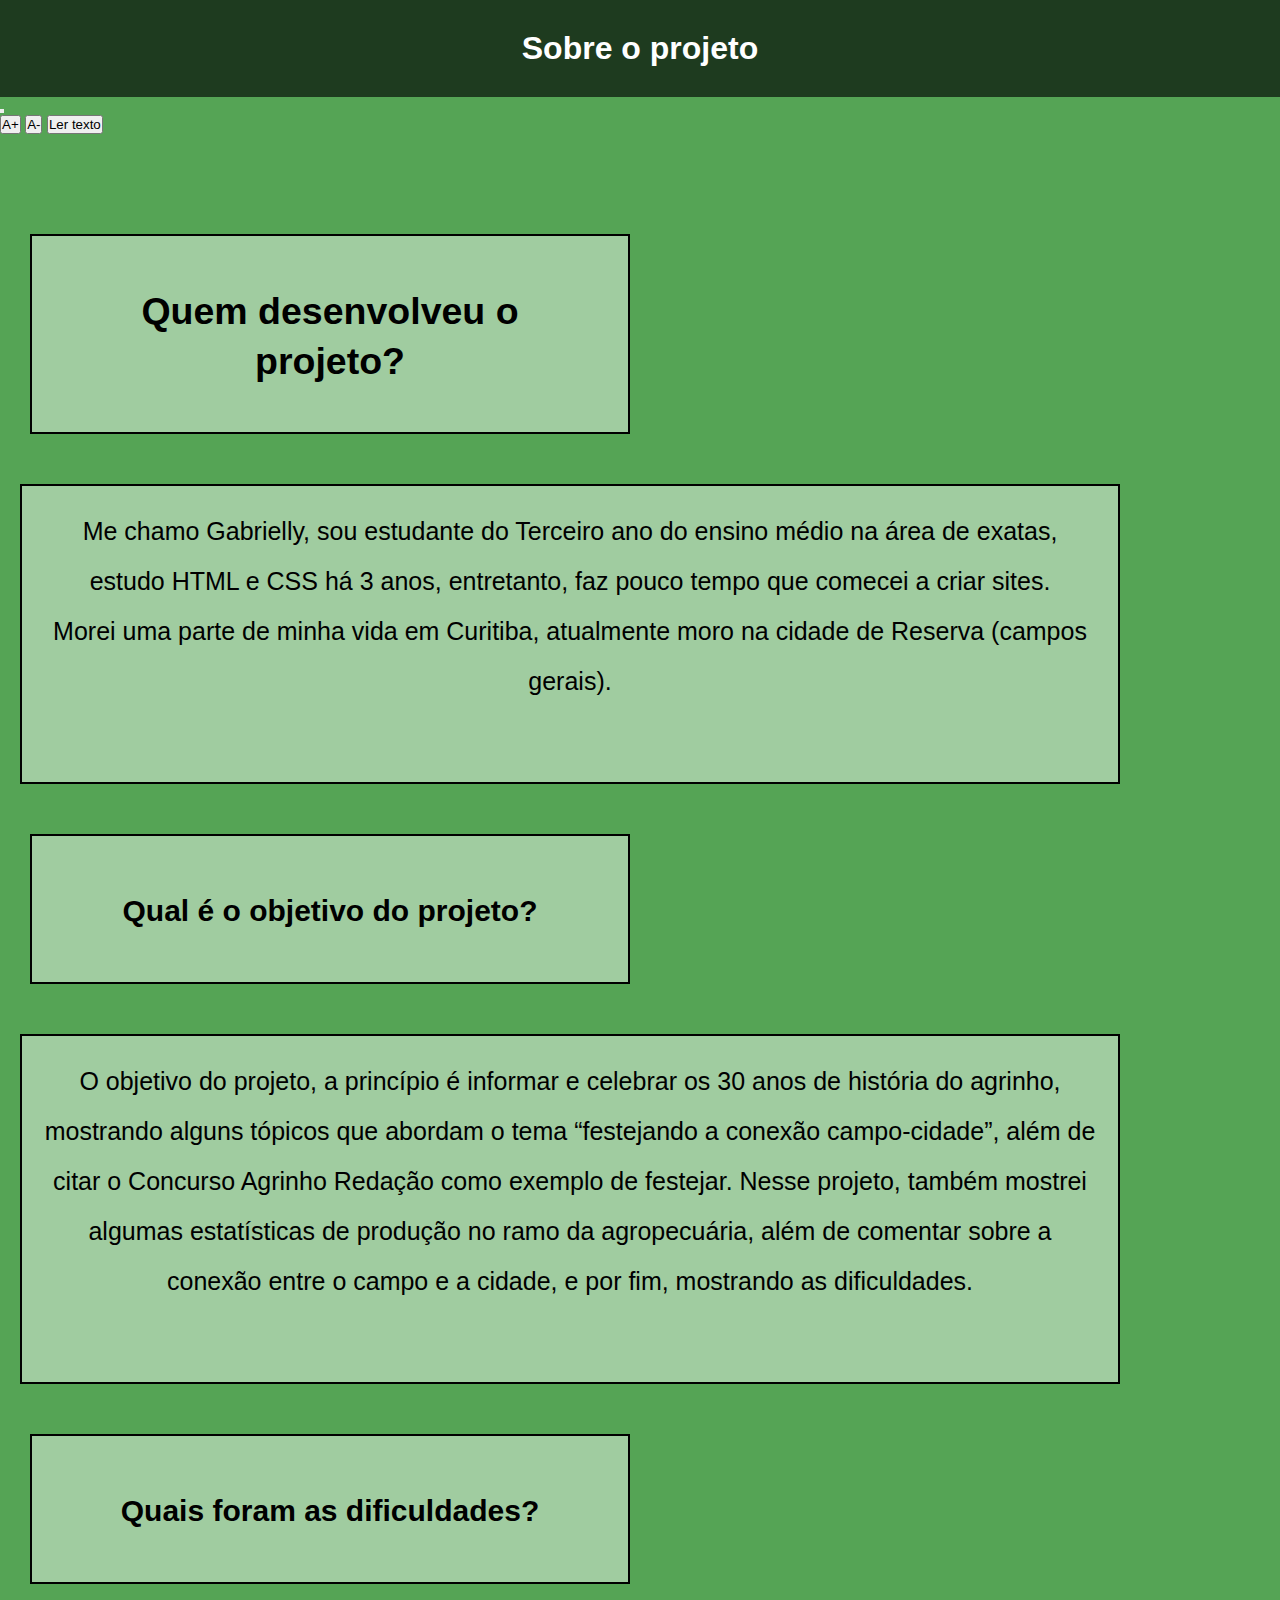
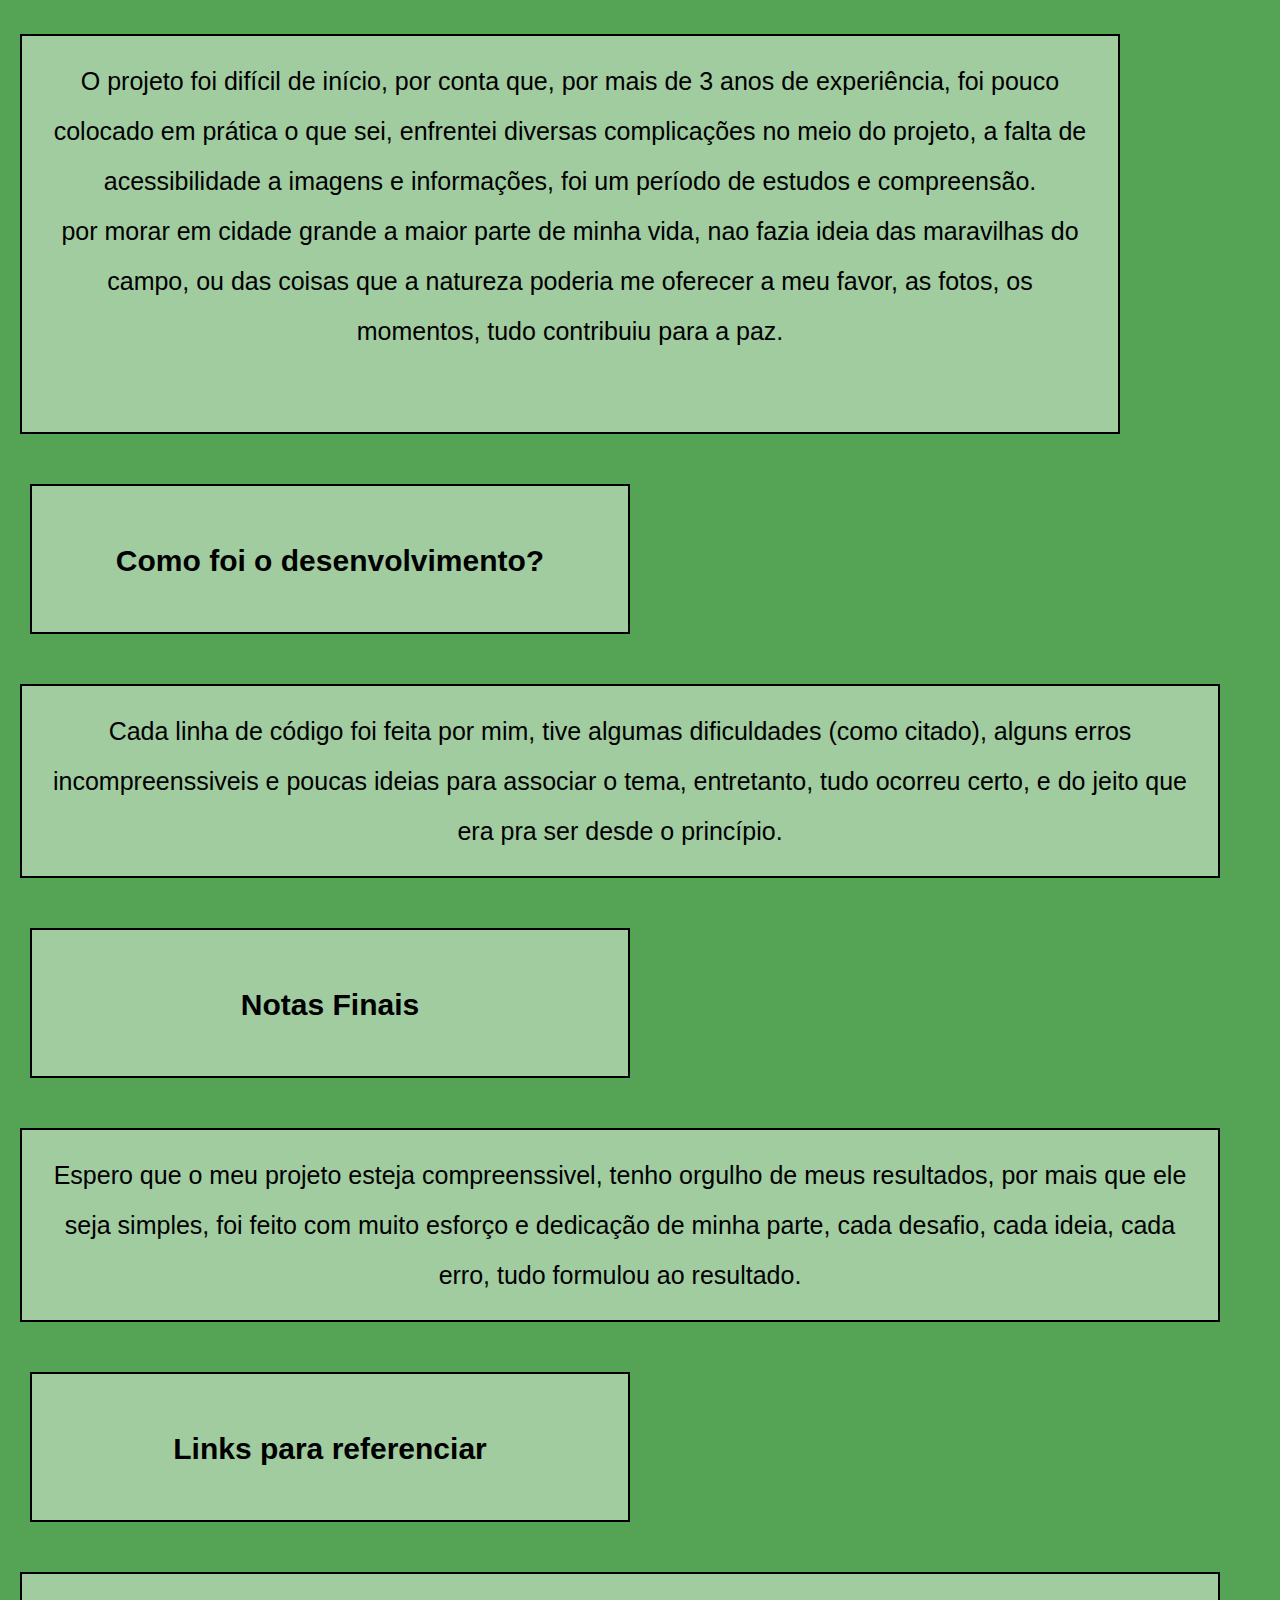
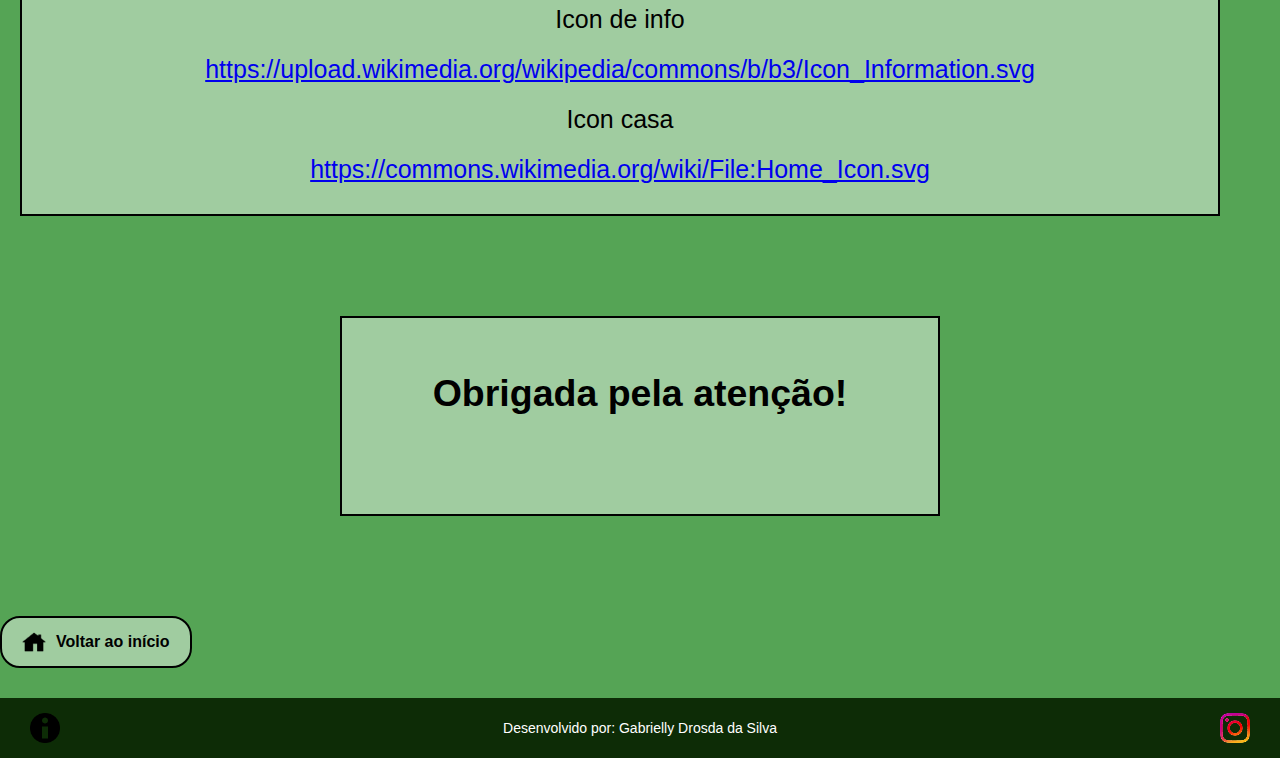
<file: info.html>
<!DOCTYPE html>
<html lang="pt-br">
<head>
    <meta charset="UTF-8">
    <meta name="viewport" content="width=device-width, initial-scale=1.0">
    <title>Sobre</title>
     <link rel="stylesheet" href="style.css">
    <link rel="stylesheet" href="info.css">
</head>
<body>
    <div class="retangulo">
    <h1>Sobre o projeto</h1>
  </div>
    <div class="acessibilidade-widget">
  <button id="acessibilidade-toggle"></button>
  <div id="acessibilidade-opcoes" class="escondido">
    <button id="aumentar-fonte">A+</button>
    <button id="diminuir-fonte">A-</button>
    <button id="ler-pagina">Ler texto</button>

    <div class="sobreMim">
        <h2>Quem desenvolveu o projeto?</h2>
    </div>
    <div class="sobremimTexto">
        <p>Me chamo Gabrielly, sou estudante do Terceiro ano do ensino médio na área de exatas, estudo HTML e CSS há 3 anos,
             entretanto, faz pouco tempo que comecei a criar sites.</p>
             <p>Morei uma parte de minha vida em Curitiba, atualmente moro na cidade de Reserva (campos gerais).</p>
    </div>
    <div class="tituloSobreoProjeto">
        <h2> Qual é o objetivo do projeto?</h2>
    </div>
    <div class="projeto">
        <p>O objetivo do projeto, a princípio é informar e celebrar os 30 anos de história do agrinho, mostrando alguns tópicos que abordam o tema “festejando a conexão campo-cidade”,
             além de citar o Concurso Agrinho Redação como exemplo de festejar. Nesse projeto, também mostrei algumas estatísticas de produção no ramo da agropecuária, além de comentar 
             sobre a conexão entre o campo e a cidade, e por fim, mostrando as dificuldades.
</p>
    </div>
    <div class="TituloDificuldades">
        <h2>Quais foram as dificuldades?</h2>
    </div>
    <div class="dificuldades">
    <p>O projeto foi difícil de início, por conta que, por mais de 3 anos de experiência, foi pouco colocado em prática o que sei, enfrentei diversas complicações no meio do projeto, a falta de acessibilidade a imagens e informações, foi um período de estudos e compreensão.
</p>
    <p>por morar em cidade grande a maior parte de minha vida, nao fazia ideia das maravilhas do campo, ou das coisas que a natureza poderia me oferecer a meu favor, as fotos, os momentos, tudo contribuiu para a paz.
</p>
   </div> 
   <div class="desenvolvimento">
    <h2>Como foi o desenvolvimento?</h2>
   </div>
   <div class="DesenvolvimentoTexto">
    <p>Cada linha de código foi feita por mim, tive algumas dificuldades (como citado), alguns erros incompreenssiveis e poucas ideias para associar o tema, entretanto, tudo ocorreu certo, e do jeito que era pra ser desde o princípio.
</p>
   </div>
   <div class="Notasfinais">
    <h2>Notas Finais</h2>
   </div>
   <div class="NotasfinaisTexto">
    <p>Espero que o meu projeto esteja compreenssivel, tenho orgulho de meus resultados, por mais que ele seja simples, foi feito com muito esforço e dedicação de minha parte, cada desafio, cada ideia, cada erro, tudo formulou ao resultado.
</p>
   </div>
   <div class="ReferenciaTitulo">
   <h2>Links para referenciar</h2>
   </div>
   <div class="referenciaslinks">
    <p>Icon de info</p>
    <a href="https://upload.wikimedia.org/wikipedia/commons/b/b3/Icon_Information.svg" target="_blank">
    https://upload.wikimedia.org/wikipedia/commons/b/b3/Icon_Information.svg </a>
    <p>Icon casa</p>
     <a href="https://commons.wikimedia.org/wiki/File:Home_Icon.svg" target="_blank">
    https://commons.wikimedia.org/wiki/File:Home_Icon.svg
  </a>
   </div>
   <div class="agradecimento">
    <h2>Obrigada pela atenção!</h2>
   </div>
    <a href="index.html" class="botao-quadrado">
   <img class="casa" src="img/iconcasa.png"/>
    <span>Voltar ao início</span>
  </a>
    <footer class="rodape">
    <a href="info.html" class="info-link">
        <img class="logo-info" src="img/Icon_Information.svg.png" alt="Informações"/>
    </a>

    <span class="nome-central">Desenvolvido por: Gabrielly Drosda da Silva</span>

    <a href="https://www.instagram.com/_just_gaby_0/" target="_blank" class="instagram-link">
        <img class="Logoinstagram" src="img/instagram.png" alt="Instagram" />
    </a>
     <script src="acessibilidade.js"></script>
    <script src="script.js"></script>
    <script src="js/logic.js"></script> 
    <div vw class="enabled">
        <div vw-access-button class="active"></div>
        <div vw-plugin-wrapper>
            <div class="vw-plugin-top-wrapper"></div>
        </div>
    </div>
    <script src="https://vlibras.gov.br/app/vlibras-plugin.js"></script>
    <script>
        new window.VLibras.Widget('https://vlibras.gov.br/app');
    </script>

</body>
</html>
</file>
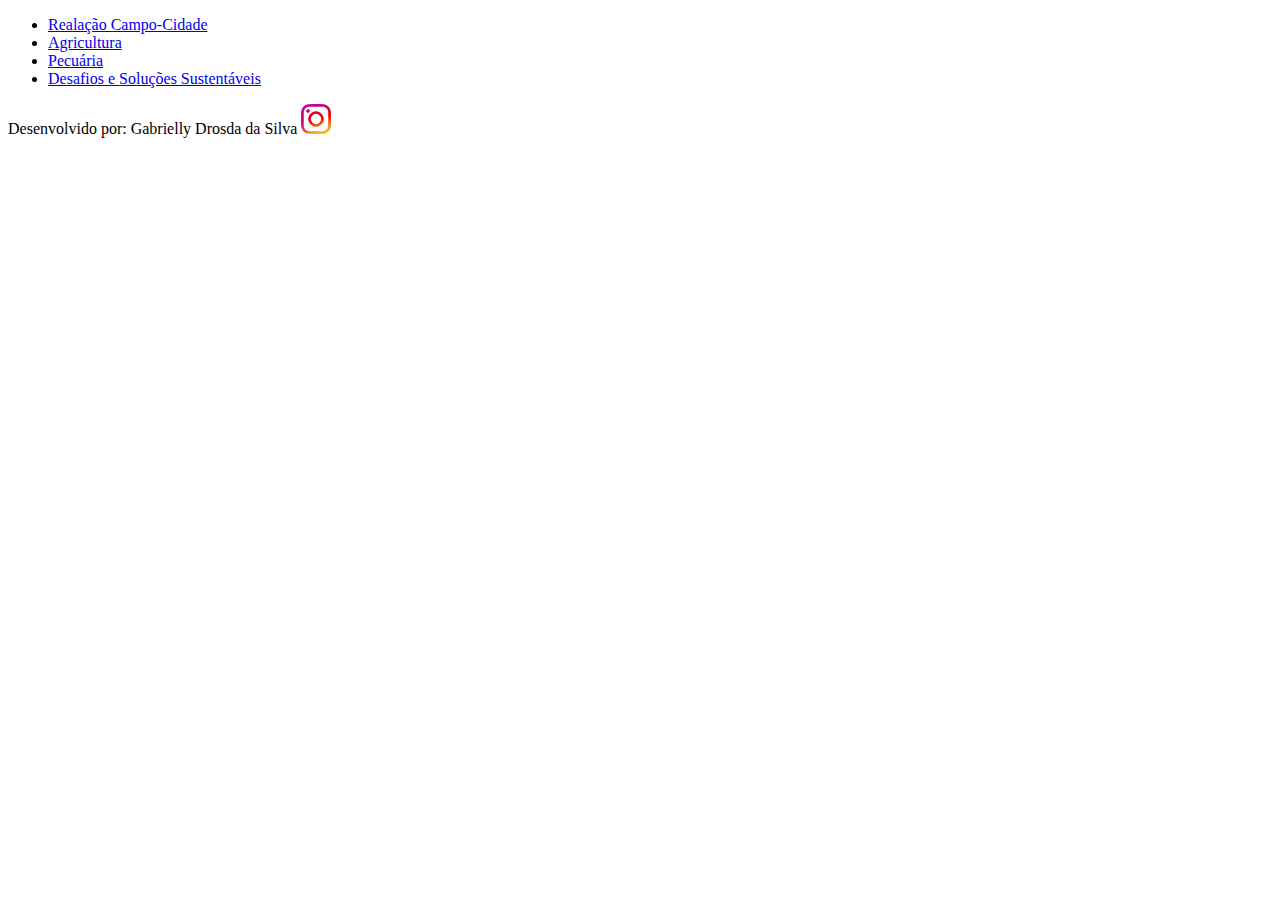
<file: principal.html>
<!DOCTYPE html>
<html lang="en">
<head>
    <meta charset="UTF-8">
    <meta name="viewport" content="width=device-width, initial-scale=1.0">
    <title>Document</title>
</head>
<body>
    
</body>
</html>

<div class="lista1">
    <ul>
      <li> <a href="campoCidade.html">Realação Campo-Cidade</a></li>
      <li> <a href="agricultura.html">Agricultura</a></li>
      <li><a href="pecuaria.html">Pecuária</a></li>
      <li><a href="dsf.html">Desafios e Soluções Sustentáveis</a></li> 
    </ul>
  </div>  
  <footer class="rodape">
  Desenvolvido por: Gabrielly Drosda da Silva
  <a href="https://www.instagram.com/_just_gaby_0/" target="_blank">
    <img class="Logoinstagram" src="img/instagram.png" alt="Instagram" />
  </a>
</footer>
<script src="script.js"></script>
</file>
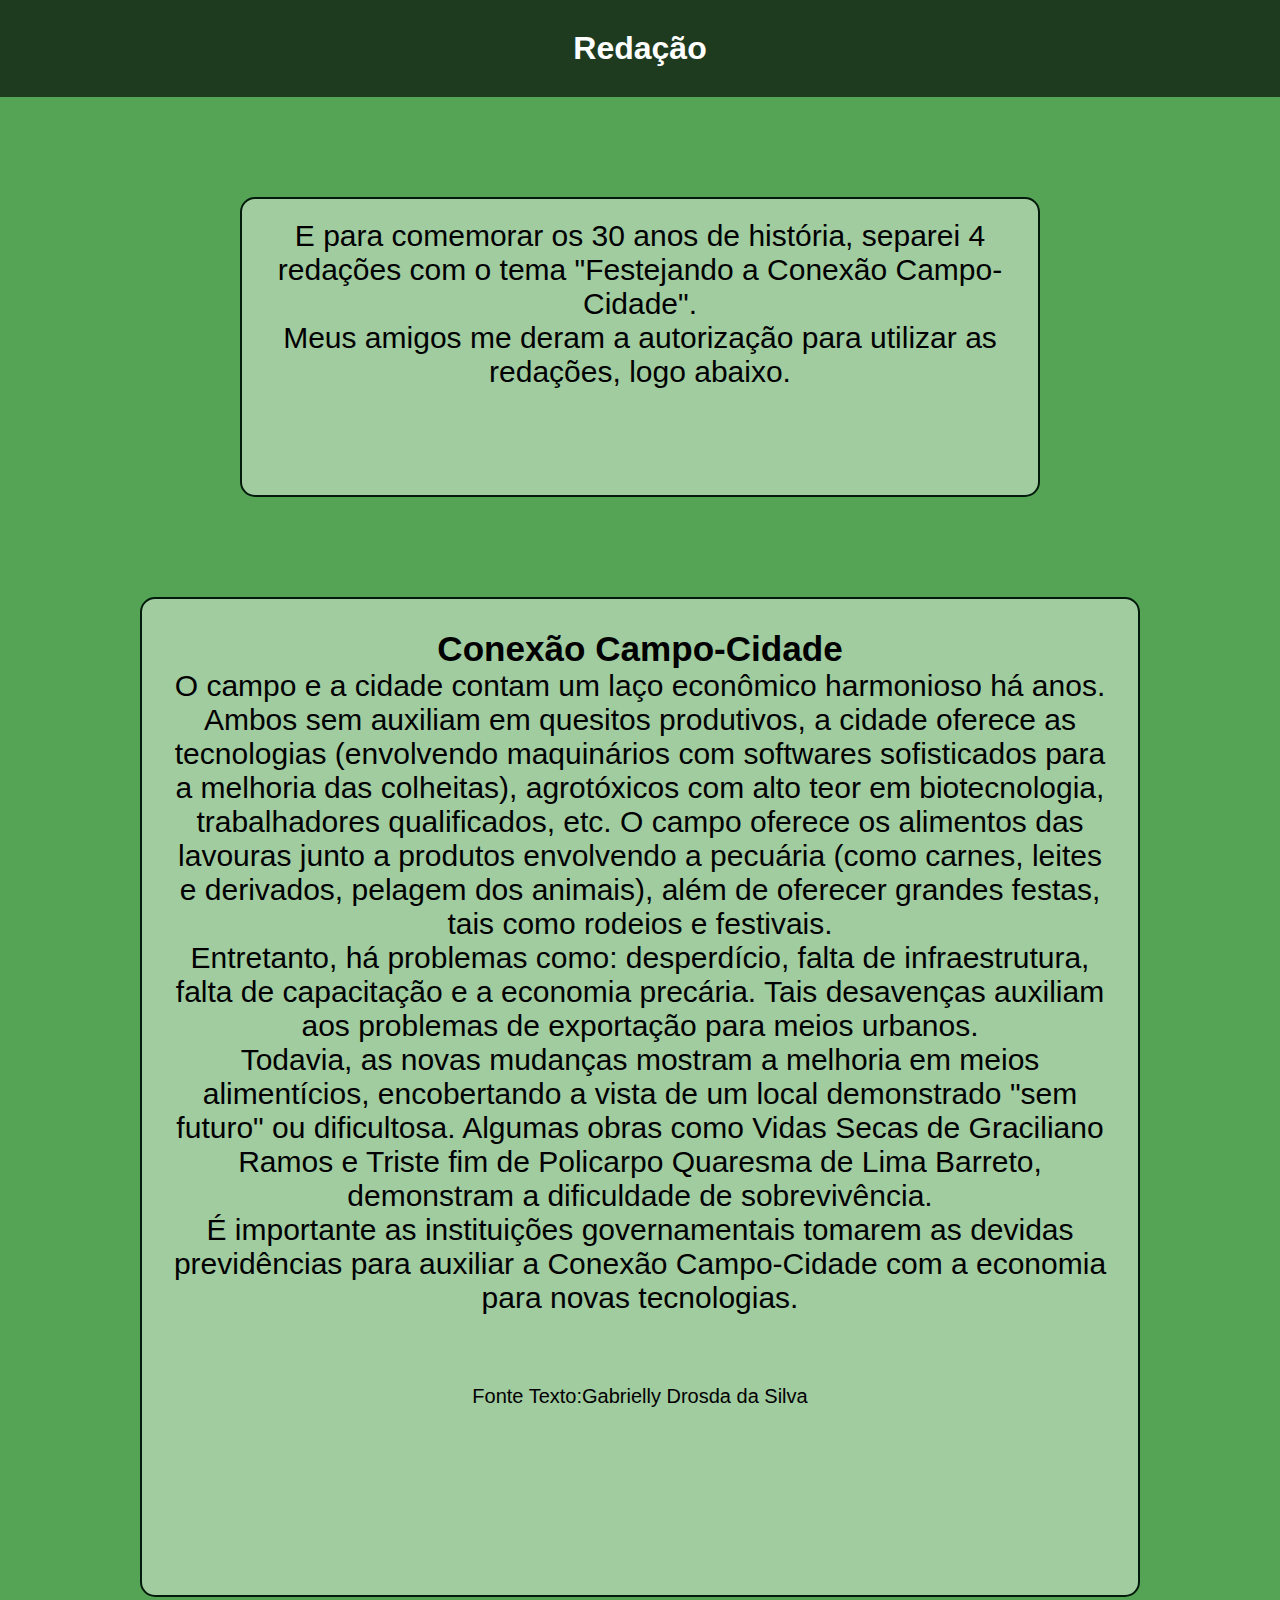
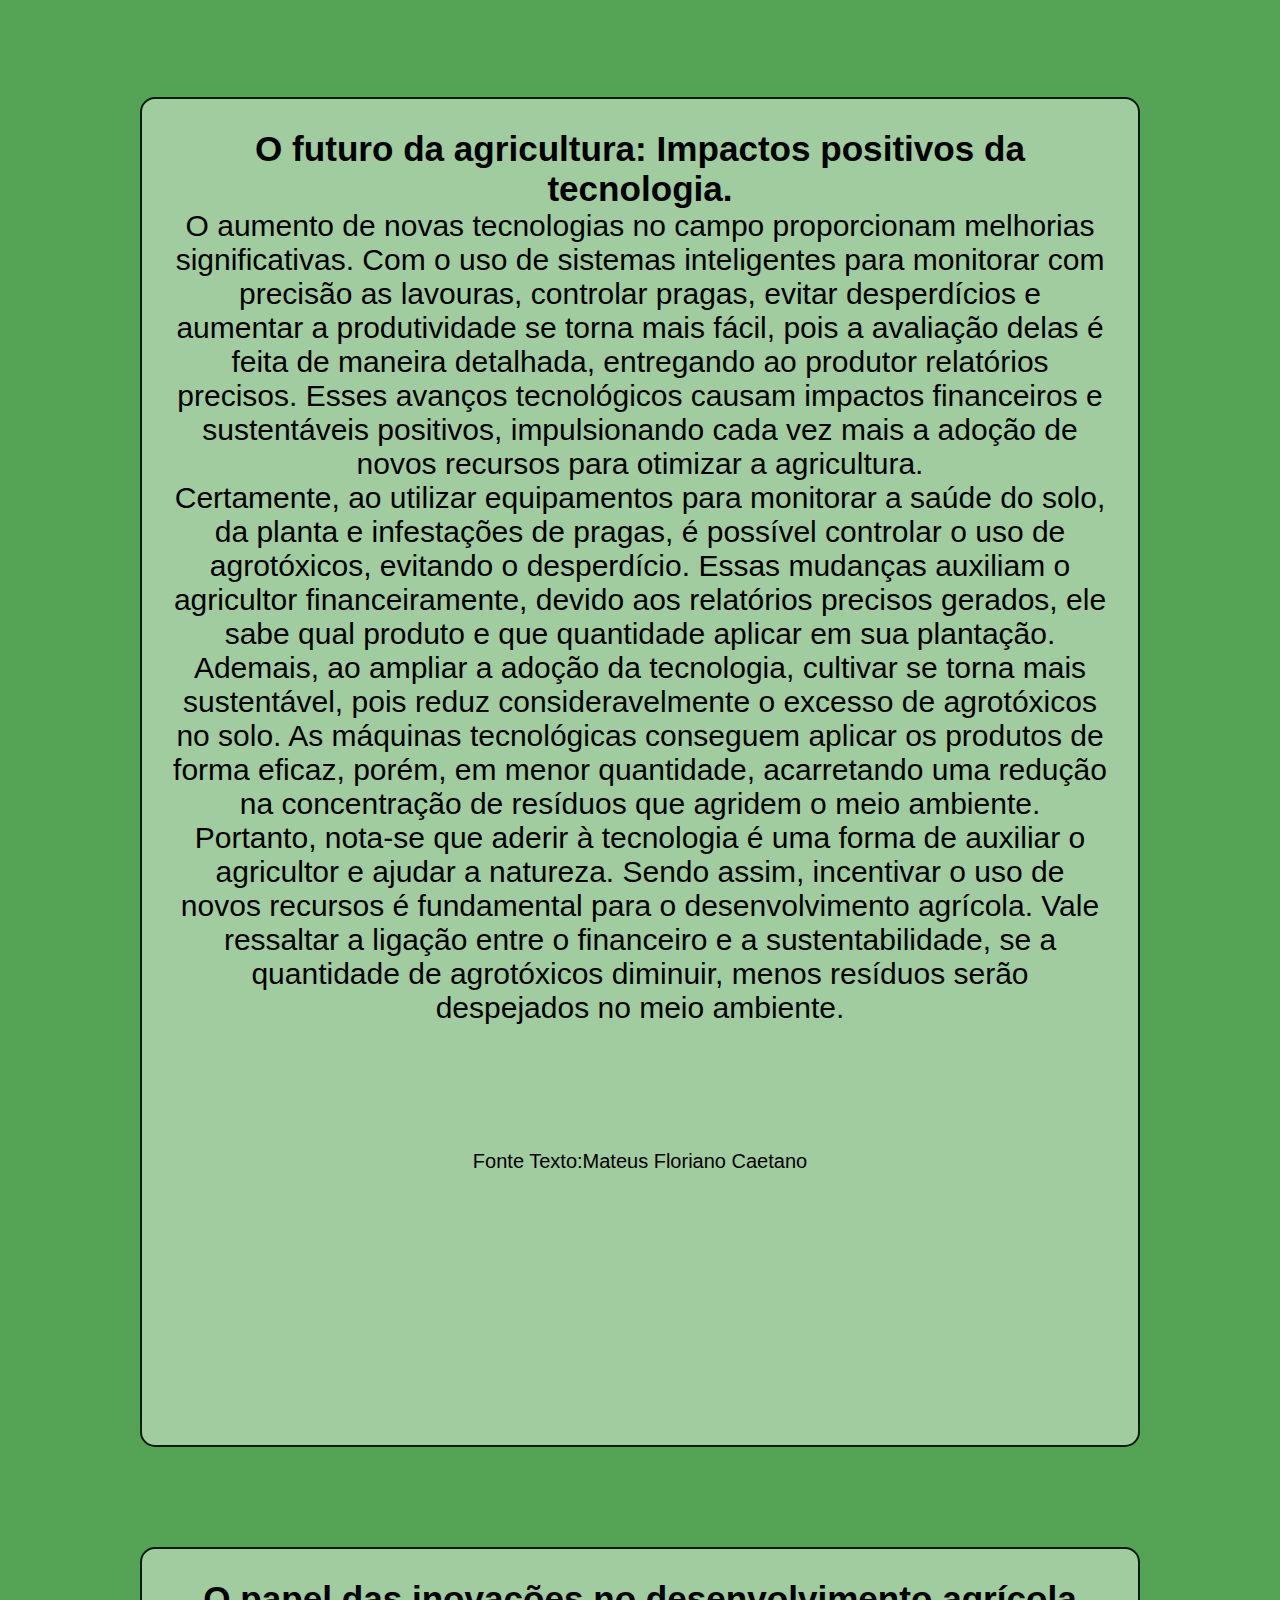
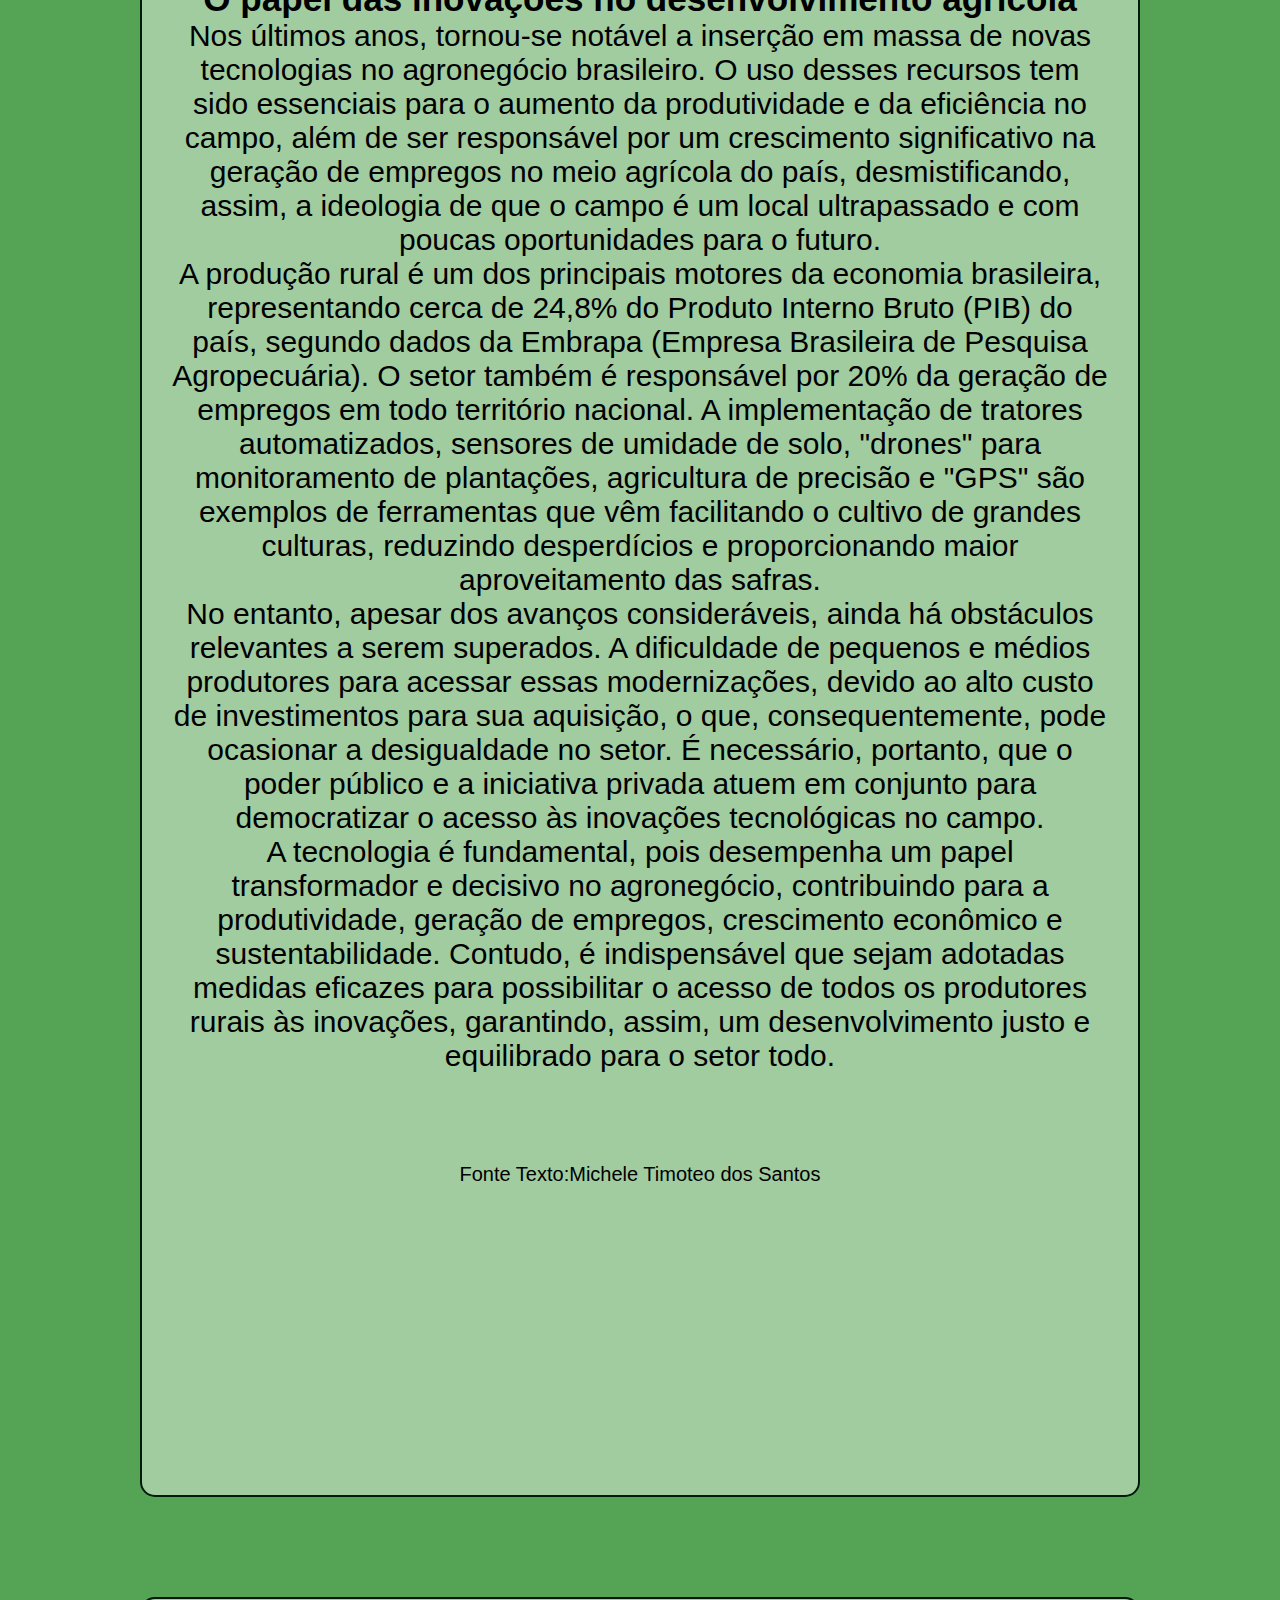
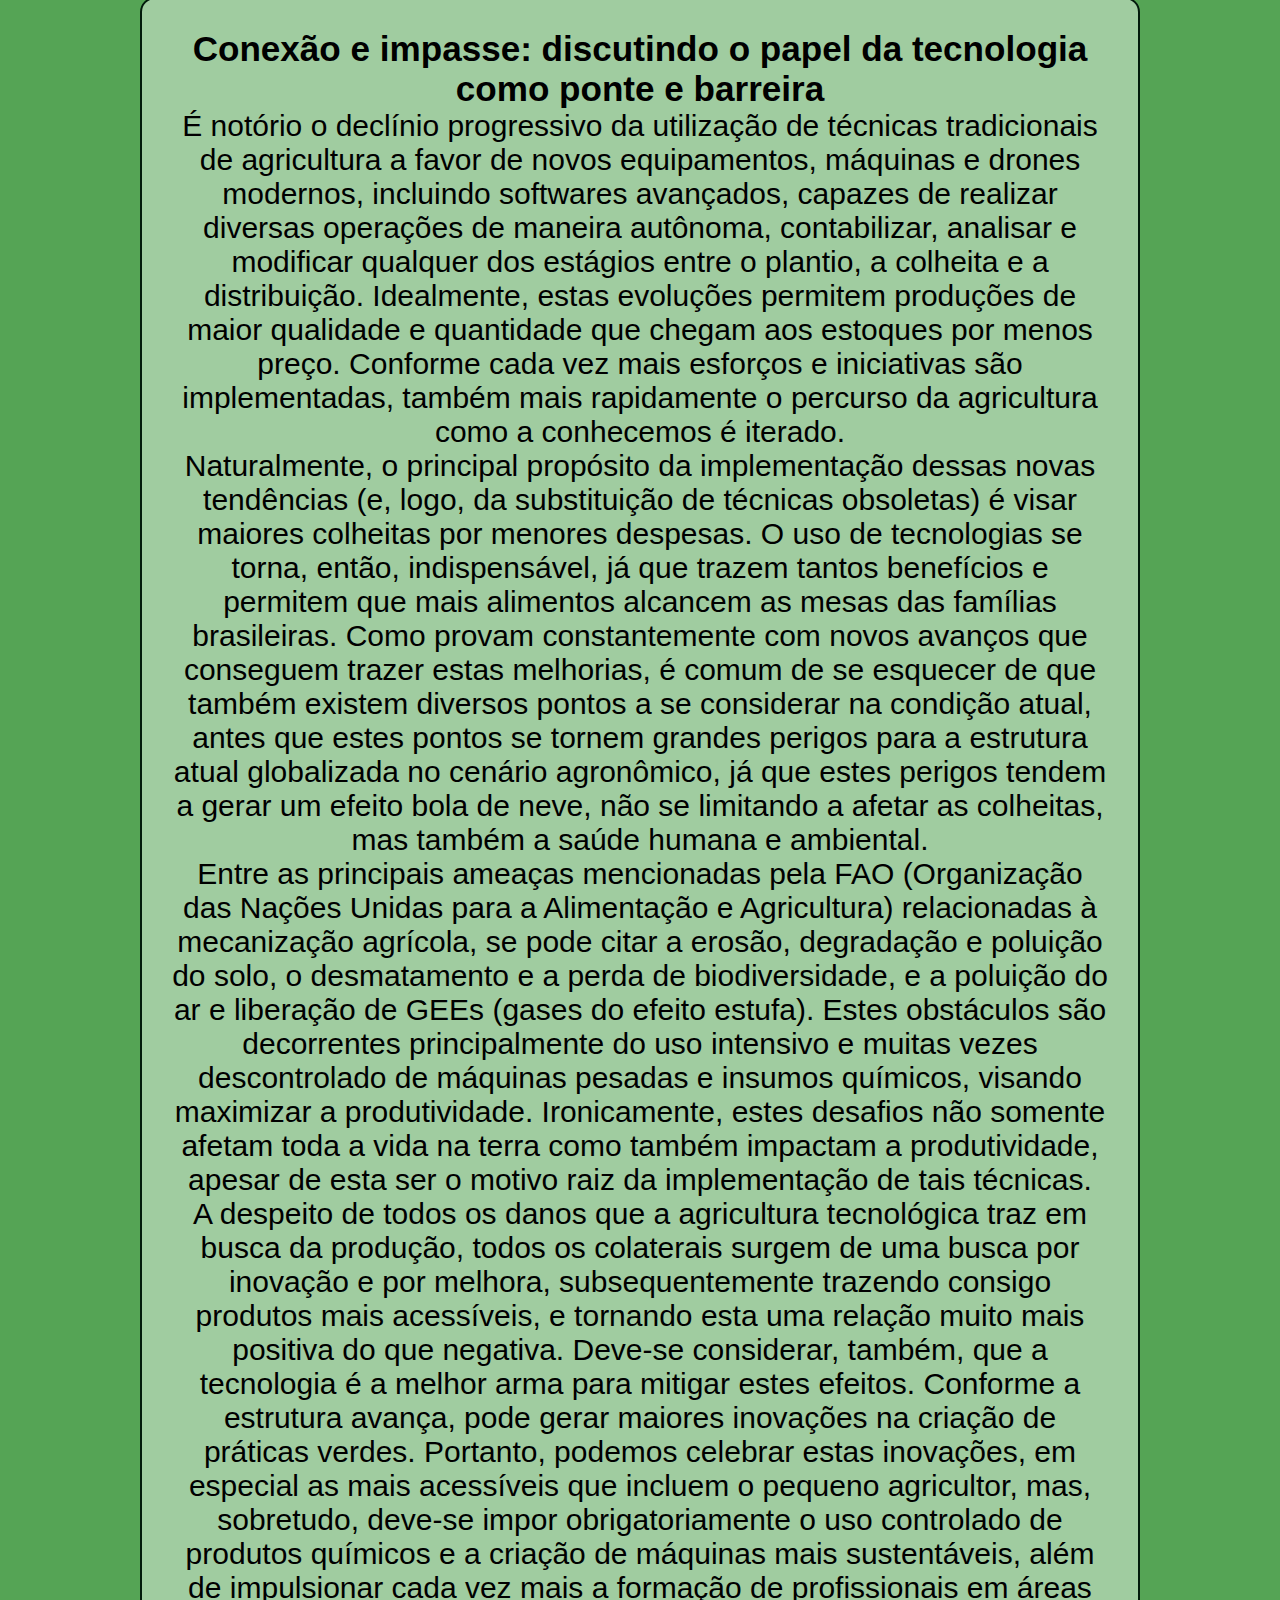
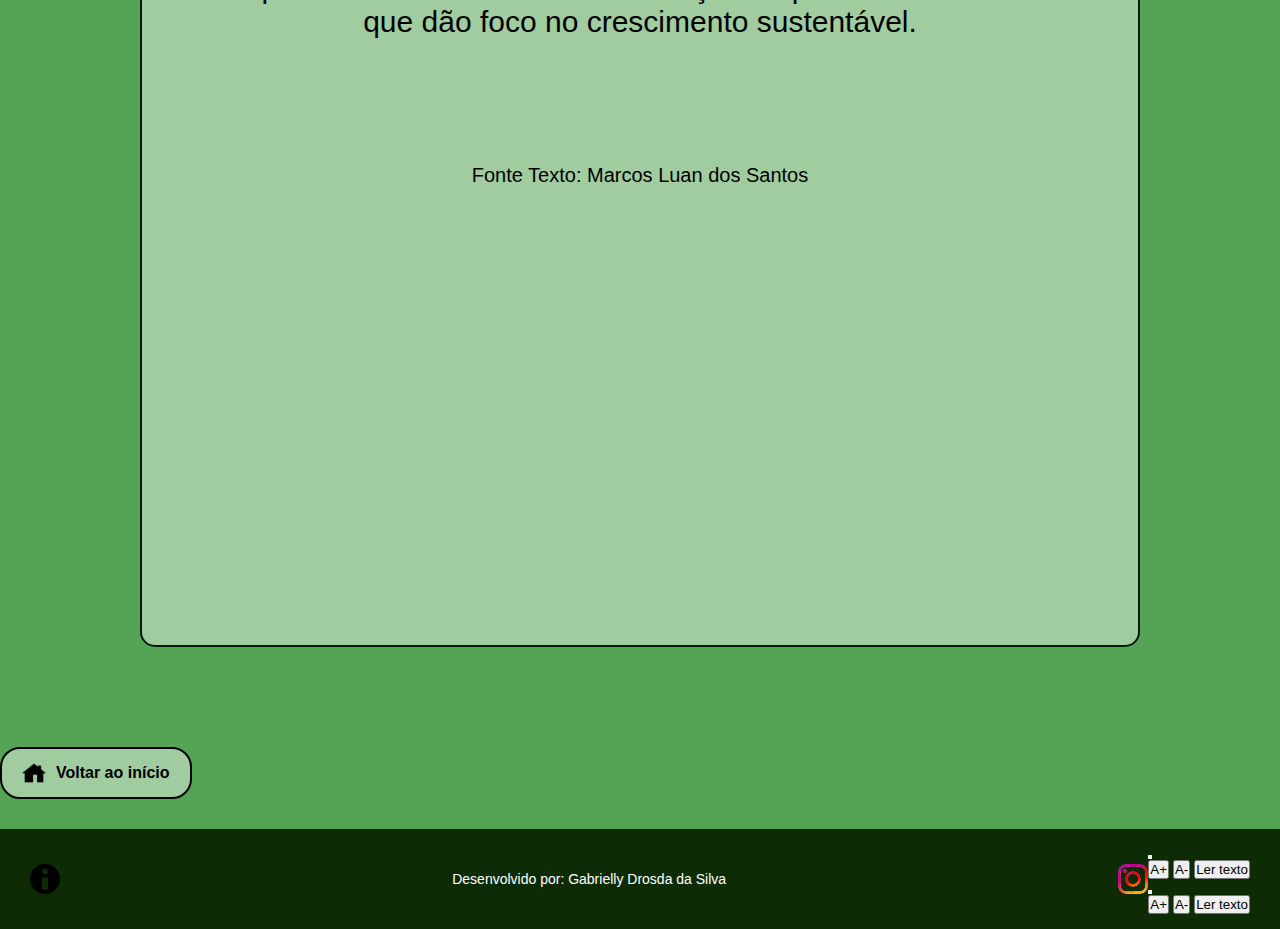
<file: redação.html>
<!DOCTYPE html>
<html lang="en">
<head>
    <meta charset="UTF-8">
    <meta name="viewport" content="width=device-width, initial-scale=1.0">
    <title>Redação Agrinho</title>
     <link rel="stylesheet" href="style.css">
    <link rel="stylesheet" href="redação.css">
</head>
<body>
     <div class="retangulo">
        <h1>Redação</h1>
    </div>
    
    <div class="Apresentação">
        <p>E para comemorar os 30 anos de história, separei 4 redações com o tema "Festejando a Conexão Campo-Cidade".</p>
        <p>Meus amigos me deram a autorização para utilizar as redações, logo abaixo.</p>
    </div>
<div class="redacao">
    <h3>Conexão Campo-Cidade</h3>
    <p>O campo e a cidade contam um laço econômico harmonioso há anos. 
        Ambos sem auxiliam em quesitos produtivos, a cidade oferece as tecnologias (envolvendo maquinários com softwares sofisticados para a melhoria das colheitas), agrotóxicos com alto teor em biotecnologia, trabalhadores qualificados, etc. 
        O campo oferece os alimentos das lavouras junto a produtos envolvendo a pecuária (como carnes, leites e derivados, pelagem dos animais), além de oferecer grandes festas, tais como rodeios e festivais.</p>
    <p>Entretanto, há problemas como: desperdício, falta de infraestrutura, falta de capacitação e a economia precária. Tais desavenças auxiliam aos problemas de exportação para meios urbanos.</p>
    <p>Todavia, as novas mudanças mostram a melhoria em meios alimentícios, encobertando a vista de um local demonstrado "sem futuro" ou dificultosa. Algumas obras como Vidas Secas de Graciliano Ramos e Triste fim de Policarpo Quaresma de Lima Barreto, demonstram a dificuldade de sobrevivência.</p>    
    <p>É importante as instituições governamentais tomarem as devidas previdências para auxiliar a Conexão Campo-Cidade com a economia para novas tecnologias.</p>    

    <div class="descricao0">
        <p>Fonte Texto:Gabrielly Drosda da Silva</p>
    </div>
</div>

     <div class="redacao1">
        <h3>O futuro da agricultura: Impactos positivos da tecnologia.</h3>
        <p>O aumento de novas tecnologias no campo proporcionam melhorias significativas. Com o uso de sistemas inteligentes para monitorar com precisão as lavouras, controlar pragas, evitar desperdícios e aumentar a produtividade se torna mais fácil, 
            pois a avaliação delas é feita de maneira detalhada, entregando ao produtor relatórios precisos.
             Esses avanços tecnológicos causam impactos financeiros e sustentáveis positivos, impulsionando cada vez mais a adoção de novos recursos para otimizar a agricultura. </p>
        <p>Certamente, ao utilizar equipamentos para monitorar a saúde do solo, da planta e infestações de pragas, é possível controlar o uso de agrotóxicos, evitando o desperdício. 
            Essas mudanças auxiliam o agricultor financeiramente, devido aos relatórios precisos gerados, ele sabe qual produto e que quantidade aplicar em sua plantação. </p>        
        <p>Ademais, ao ampliar a adoção da tecnologia, cultivar se torna mais sustentável, pois reduz consideravelmente o excesso de agrotóxicos no solo. 
            As máquinas tecnológicas conseguem aplicar os produtos de forma eficaz, porém, em menor quantidade, acarretando uma redução na concentração de resíduos que agridem o meio ambiente. </p>    
        <p>Portanto, nota-se que aderir à tecnologia é uma forma de auxiliar o agricultor e ajudar a natureza. Sendo assim, incentivar o uso de novos recursos é fundamental para o desenvolvimento agrícola. 
            Vale ressaltar a ligação entre o financeiro e a sustentabilidade, se a quantidade de agrotóxicos diminuir, menos resíduos serão despejados no meio ambiente.</p>    
            <div class="descricao1">
                <p>Fonte Texto:Mateus Floriano Caetano</p>
            </div>
    </div>
    <div class="redacao2">
      <h3>O papel das inovações no desenvolvimento agrícola</h3>  
      <p>Nos últimos anos, tornou-se notável a inserção em massa de novas tecnologias no agronegócio brasileiro. 
        O uso desses recursos tem sido essenciais para o aumento da produtividade e da eficiência no campo, além de ser responsável por um crescimento significativo na geração de empregos no meio agrícola do país, desmistificando, assim, a ideologia de que o campo é um local ultrapassado e com poucas oportunidades para o futuro.</p>
        <p>A produção rural é um dos principais motores da economia brasileira, representando cerca de 24,8% do Produto Interno Bruto (PIB) do país, segundo dados da Embrapa (Empresa Brasileira de Pesquisa Agropecuária). O setor também é responsável por 20% da geração de empregos em todo território nacional. 
            A implementação de tratores automatizados, sensores de umidade de solo, "drones" para monitoramento de plantações, agricultura de precisão e "GPS" são exemplos de ferramentas que vêm facilitando o cultivo de grandes culturas, reduzindo desperdícios e proporcionando maior aproveitamento das safras.</p>
        <p>No entanto, apesar dos avanços consideráveis, ainda há obstáculos relevantes a serem superados. A dificuldade de pequenos e médios produtores para acessar essas modernizações, devido ao alto custo de investimentos para sua aquisição, o que, consequentemente, pode ocasionar a desigualdade no setor. 
            É necessário, portanto, que o poder público e a iniciativa privada atuem em conjunto para democratizar o acesso às inovações tecnológicas no campo.</p>    
        <p>A tecnologia é fundamental, pois desempenha um papel transformador e decisivo no agronegócio, contribuindo para a produtividade, geração de
            empregos, crescimento econômico e sustentabilidade. Contudo, é indispensável que sejam adotadas medidas eficazes para possibilitar o acesso de todos os produtores rurais às inovações, garantindo, assim, um desenvolvimento justo e equilibrado para o setor todo.
        </p>    
        <div class="descricao2">
            <p>Fonte Texto:Michele Timoteo dos Santos</p>
        </div>

    </div>

    <div class="redacao3">
        <h3>Conexão e impasse: discutindo o papel da tecnologia como ponte e barreira</h3>
        <p>É notório o declínio progressivo da utilização de técnicas tradicionais de agricultura a favor de novos equipamentos, máquinas e drones modernos, incluindo softwares avançados, capazes de realizar diversas operações de maneira autônoma, contabilizar, analisar e modificar qualquer dos estágios entre o plantio, a colheita e a distribuição. Idealmente, estas evoluções permitem produções de maior qualidade e quantidade que chegam aos estoques por menos preço.
             Conforme cada vez mais esforços e iniciativas são implementadas, também mais rapidamente o percurso da agricultura como a conhecemos é iterado.</p>
        <p> Naturalmente, o principal propósito da implementação dessas novas tendências (e, logo, da substituição de técnicas obsoletas) é visar maiores colheitas por menores despesas. O uso de tecnologias se torna, então, indispensável, já que trazem tantos benefícios e permitem que mais alimentos alcancem as mesas das famílias brasileiras. Como provam constantemente com novos avanços que conseguem trazer estas melhorias, é comum de se esquecer de que também existem diversos pontos a se considerar na condição atual, antes que estes pontos se tornem grandes perigos para a estrutura atual globalizada no cenário agronômico, já que estes perigos tendem a gerar um efeito bola de neve, não se limitando a afetar as colheitas, mas também a saúde humana e ambiental. </p>    
        <p>  Entre as principais ameaças mencionadas pela FAO (Organização das Nações Unidas para a Alimentação e Agricultura) relacionadas à mecanização agrícola, se pode citar a erosão, degradação e poluição do solo, o desmatamento e a perda de biodiversidade, e a poluição do ar e liberação de GEEs (gases do efeito estufa). Estes obstáculos são decorrentes principalmente do uso intensivo e muitas vezes descontrolado de máquinas pesadas e insumos químicos, visando maximizar a produtividade. Ironicamente, estes desafios não somente afetam toda a vida na terra como também impactam a produtividade, apesar de esta ser o motivo raiz da implementação de tais técnicas.</p>
        <p> A despeito de todos os danos que a agricultura tecnológica traz em busca da produção, todos os colaterais surgem de uma busca por inovação e por melhora, subsequentemente trazendo consigo produtos mais acessíveis, e tornando esta uma relação muito mais positiva do que negativa. Deve-se considerar, também, que a tecnologia é a melhor arma para mitigar estes efeitos. Conforme a estrutura avança, pode gerar maiores inovações na criação de práticas verdes. Portanto, podemos celebrar estas inovações, em especial as mais acessíveis que incluem o pequeno agricultor, mas, sobretudo, deve-se impor obrigatoriamente o uso controlado de produtos químicos e a criação de máquinas mais sustentáveis, além de impulsionar cada vez mais a formação de profissionais em áreas que dão foco no crescimento sustentável.</p>

        <div class="descricao3">
            <p>Fonte Texto: Marcos Luan dos Santos</p>
        </div>    


    </div>


     <a href="index.html" class="botao-quadrado">
   <img class="casa" src="img/iconcasa.png"/>
    <span>Voltar ao início</span>
  </a>


     <footer class="rodape">
    <a href="info.html" class="info-link">
        <img class="logo-info" src="img/Icon_Information.svg.png" alt="Informações"/>
    </a>

    <span class="nome-central">Desenvolvido por: Gabrielly Drosda da Silva</span>

    <a href="https://www.instagram.com/_just_gaby_0/" target="_blank" class="instagram-link">
        <img class="Logoinstagram" src="img/instagram.png" alt="Instagram" />
    </a>
     <script src="acessibilidade.js"></script>
     <script src="script.js"></script>
     <script src="logic.js"></script>
    

  </div>
</div>
         <div class="acessibilidade-widget">
  <button id="acessibilidade-toggle"></button>
  <div id="acessibilidade-opcoes" class="escondido">
    <button id="aumentar-fonte">A+</button>
    <button id="diminuir-fonte">A-</button>
    <button id="ler-pagina">Ler texto</button> <div vw class="enabled">
        <div vw-access-button class="active"></div>
        <div vw-plugin-wrapper>
            <div class="vw-plugin-top-wrapper"></div>
        </div>
    </div>
    <script src="https://vlibras.gov.br/app/vlibras-plugin.js"></script>
    <script>
        new window.VLibras.Widget('https://vlibras.gov.br/app');
    </script>
       
 
  <div class="acessibilidade-widget" aria-label="Acessibilidade" role="region">
    <button
      id="acessibilidade-toggle"
      aria-expanded="false"
      aria-controls="acessibilidade-opcoes"
      aria-label="Abrir opções de acessibilidade"
    >
      
    </button>
    <div id="acessibilidade-opcoes" class="escondido" role="group" aria-hidden="true">
      <button id="aumentar-fonte" aria-label="Aumentar tamanho da fonte">A+</button>
      <button id="diminuir-fonte" aria-label="Diminuir tamanho da fonte">A-</button>
      <button id="ler-pagina" aria-label="Ler o conteúdo da página">Ler texto</button>
    </div>
  </div>

</body>
</html>
</file>
<file: style.css>
body {
  margin: 0;
  font-family: sans-serif;
  background-color: #55A455;
}

* {
  margin: 0;
  padding: 0;
  box-sizing: border-box;
}

/* Retângulo e banner em fluxo normal */
.retangulo {
  background-color: #1e3b1f;
  color: white;
  text-align: center;
  padding: 30px 0;
  transition: opacity 0.4s ease-in-out;
  opacity: 1;
}

.banner1 {
  text-align: center;
  transition: opacity 0.4s ease-in-out;
  opacity: 1;
}

.banner1 img {
  width: 100%;
  height: 600px;
  display: block;
  object-fit: cover;
}

.banner1 .descricao {
  padding: 10px 0;
  font-size: 16px;
  color: black;
  background-color: white;
}

/* Botão fixo lateral de acessibilidade */
#botao-acessibilidade {
  position: fixed;
  top: 35%;
  right: 0;
  transform: translateY(-50%);
  background-color: #144d14;
  color: white;
  padding: 12px 16px;
  font-weight: bold;
  border: none;
  border-radius: 8px 0 0 8px;
  cursor: pointer;
  z-index: 1100;
  writing-mode: vertical-rl;
  text-orientation: mixed;
  user-select: none;
  transition: background-color 0.3s;
}

#botao-acessibilidade:hover {
  background-color: #2ea32e;
}

/* Container das opções, inicialmente oculto */
#opcoes-acessibilidade {
  display: none;
  flex-direction: column;
  gap: 10px;
  position: fixed;
  top: 50%;
  right: 50px;
  transform: translateY(-50%);
  background-color: #144d14;
  padding: 12px 16px;
  border-radius: 8px;
  z-index: 1101;
  box-shadow: 0 0 10px rgba(0,0,0,0.3);
  max-width: 200px;
}

/* Classe que mostra o container */
#opcoes-acessibilidade.mostrar {
  display: flex;
}

/* Estilo dos botões dentro do menu */
#opcoes-acessibilidade button {
  background-color: #206020;
  color: white;
  border: none;
  padding: 10px 14px;
  border-radius: 5px;
  cursor: pointer;
  font-size: 14px;
  font-weight: 600;
  transition: background-color 0.3s;
  user-select: none;
}

#opcoes-acessibilidade button:hover,
#opcoes-acessibilidade button:focus {
  background-color: #2ea32e;
  outline: none;
}

#opcoes-acessibilidade button:focus-visible {
  outline: 3px solid #2ea32e;
  outline-offset: 2px;
}

.botao-quadrado {
  display: inline-flex;
  align-items: center;
  gap: 10px;
  padding: 12px 20px;
  background-color: #A0CCA0;
  color: rgb(0, 0, 0);
  text-decoration: none;
  border-radius: 20px;
  border: 2px solid black;
  transition: background-color 0.3s, transform 0.2s;
  font-family: sans-serif;
  font-weight: bold;
  width: fit-content;
  margin-bottom: 30px;
}

.botao-quadrado img {
  width: 24px;
  height: 24px;
}

.botao-quadrado:hover {
  background-color: #8BBF8B;
  transform: scale(1.05);
}

.botao-quadrado:active {
  transform: scale(0.95);
}

.rodape {
  display: flex;
  justify-content: space-between;
  align-items: center;
  padding: 15px 30px;
  background-color: #0d2c06;
  font-size: 14px;
  color: #ffffff;
  box-sizing: border-box;
  flex-wrap: wrap;
  row-gap: 5px;
}

.info-link {
  display: flex;
  align-items: center;
  cursor: pointer;
  text-decoration: none;
  color: #ffffff;
}

.logo-info {
  width: 30px;
  height: 30px;
  transition: transform 0.2s ease;
}

.logo-info:hover {
  transform: scale(1.1);
}

.instagram-link {
  display: flex;
  align-items: center;
}

.logoinstagram {
  width: 24px;
  height: 24px;
  cursor: pointer;
  transition: transform 0.2s ease;
}

.logoinstagram:hover {
  transform: scale(1.1);
}

/* ✅ Estilo corrigido para a ordem dos textos */
.autoria-textos,
.nome-central {
  flex-grow: 1;
  text-align: center;
  white-space: nowrap;
  overflow: hidden;
  text-overflow: ellipsis;
  display: block;
}

/* Responsividade para tablets e celulares */
@media (max-width: 1024px) {
  .banner1 img {
    height: auto;
    max-height: 400px;
  }

  .botao-quadrado {
    padding: 10px 16px;
    font-size: 14px;
  }
}

@media (max-width: 768px) {
  .rodape {
    flex-direction: column;
    gap: 10px;
    text-align: center;
  }

  .info-link,
  .instagram-link {
    justify-content: center;
    width: 100%;
  }

  .logo-info {
    width: 18px;
    height: 18px;
  }

  .logoinstagram {
    width: 20px;
    height: 20px;
  }

  .autoria-textos,
  .nome-central {
    order: initial;
    white-space: normal;
    text-overflow: clip;
  }

  #botao-acessibilidade {
    padding: 14px 18px;
    font-size: 14px;
  }

  #opcoes-acessibilidade {
    right: 40px;
    max-width: 180px;
  }
}

@media (max-width: 480px) {
  .rodape {
    padding: 10px 15px;
    font-size: 12px;
  }

  #botao-acessibilidade {
    padding: 18px 20px;
    font-size: 13px;
  }
}

/* Melhor controle para evitar seleção de texto no botão */
#botao-acessibilidade {
  -webkit-tap-highlight-color: transparent;
}
</file>
<file: campoCidade.css>
/* ---------- ESTILOS ORIGINAIS ---------- */

.banner1 {
  width: 100%;
}

.descricao4 {
  font-size: 20px;
  margin-top: -5px;
  margin-bottom: 100px;
}

.campoCidadeTitulo1 {
  margin-bottom: 20px;
  display: flex;
  margin-left: auto;
  margin-right: 100px;
  border: 2px solid black;
  width: 510px;
  height: 120px;
  background-color: #A0CCA0;
  font-size: 18px;
  color: #000000;
  text-align: center;
  line-height: 50px;
  margin-top: 100px;
  box-sizing: border-box;
  border-radius: 15px;
}

.textoCampo {
  margin-top:80px;
  margin-left: auto;
  margin-right: 60px;
  padding: 30px;
  width: 600px;
  max-width: 95%;
  height: auto;
  background-color: #A0CCA0;
  border: 2px solid rgb(2, 26, 11);
  font-size: 30px;
  color: #000000;
  justify-content: center;
  align-items: center;
  text-align: center;
  box-sizing: border-box;
  display: flex;
  flex-direction: column;
  border-radius: 15px;
}

.lavoura {
  margin-left: 30px;
  margin-right: auto;
  display: flex;
  width: 500px;
  max-width: 95%;
  height: 500px;
  margin-top: -600px;
  border: 2px solid black;
  margin-bottom: 100px;
  box-sizing: border-box;
  border-radius: 15px;
}

.descricao3 {
  font-size: 20px;
  margin-top: -100px;
  margin-bottom: 100px;
  margin-left: 50px;
  margin-right: auto;
}

.trator {
  margin-left: 30px;
  margin-right: auto;
  display: flex;
  width: 450px;
  max-width: 95%;
  height: 450px;
  border: 2px solid black;
  margin-top: -100px;
  box-sizing: border-box;
  border-radius: 15px;
}

.descricao2 {
  font-size: 20px;
  margin-top: 10px;
  margin-bottom: 100px;
  margin-left: 50px;
  margin-right: auto;
}

.ajudaTexto {
  margin-right: auto;
  margin-left: auto;
  width: 500px;
  max-width: 95%;
  font-size: 20px;
  height: 130px;
  background-color: #A0CCA0;
  color: rgb(0, 0, 0);
  border: 2px solid black;
  margin-top: -50px;
  margin-bottom: 50px;
  justify-content: center;
  align-items: center;
  text-align: center;
  display: flex;
  box-sizing: border-box;
  border-radius: 15px;
}

.urbanoTexto {
  padding: 20px;
  margin-right: auto;
  margin-left: 50px;
  width: 500px;
  max-width: 95%;
  height: 100px;
  font-size: 30px;
  background-color: #A0CCA0;
  color: rgb(0, 0, 0);
  border: 2px solid black;
  margin-top: 50px;
  margin-bottom: 20px;
  justify-content: center;
  align-items: center;
  text-align: center;
  display: flex;
  box-sizing: border-box;
  border-radius: 15px;
}

.texto1Urbano {
  margin-right: auto;
  margin-left: 50px;
  width: 500px;
  max-width: 95%;
  min-height: 500px;
  background-color: #A0CCA0;
  color: rgb(0, 0, 0);
  border: 2px solid black;
  margin-top: 50px;
  margin-bottom: 300px;
  justify-content: center;
  align-items: center;
  text-align: center;
  font-size: 30px;
  display: flex;
  box-sizing: border-box;
  border-radius: 15px;
}

.ruraltexto {
  padding: 20px;
  margin-right: 50px;
  margin-left: auto;
  width: 500px;
  max-width: 95%;
  font-size: 30px;
  height: 100px;
  background-color: #A0CCA0;
  color: rgb(0, 0, 0);
  border: 2px solid black;
  margin-bottom: 50px;
  justify-content: center;
  align-items: center;
  text-align: center;
  margin-top: -950px;
  display: flex;
  box-sizing: border-box;
  border-radius: 15px;
}

.texto1rural {
  margin-right: 50px;
  margin-left: auto;
  width: 500px;
  max-width: 95%;
  min-height: 500px;
  background-color: #A0CCA0;
  color: rgb(0, 0, 0);
  border: 2px solid black;
  margin-bottom: 100px;
  justify-content: center;
  align-items: center;
  text-align: center;
  font-size: 30px;
  margin-top: -5px; 
  display: flex;
  box-sizing: border-box;
  padding:30px;
  border-radius: 15px;
}

@media (max-width: 900px) {
  .campoCidadeTitulo1 {
    width: 90%;
    height: auto;
    margin: 30px auto 20px auto;
    padding: 20px;
    font-size: 20px;
    text-align: center;
    background-color: #A0CCA0;
    border: 2px solid black;
    border-radius: 15px;
    line-height: normal;
  }

  .textoCampo {
    width: 90%;
    margin: 20px auto;
    padding: 20px;
    font-size: 18px;
    height: auto;
    text-align: justify;
    border-radius: 15px;
    overflow-wrap: break-word;
    word-break: break-word;
  }

  .lavoura,
  .trator {
    width: 90%;
    height: auto;
    margin: 20px auto;
    display: block;
    border: 2px solid black;
    border-radius: 12px;
    object-fit: cover;
  }

  .descricao3,
  .descricao2,
  .descricao4 {
    width: 90%;
    margin: 10px auto 30px auto;
    font-size: 14px;
    text-align: center;
  }

  .ajudaTexto {
    width: 90%;
    margin: 20px auto;
    padding: 20px;
    height: auto;
    font-size: 18px;
    border-radius: 15px;
  }
 .duplaContainer {
    display: flex;
    flex-direction: column;
    align-items: center;
    gap: 40px;
    margin-bottom: 50px;
  }

  .urbanoTexto,
  .ruraltexto {
    width: 90%;
    max-width: 320px;
    font-size: 20px;
    padding: 15px;
    height: auto;
    margin: 0 auto;
    margin-bottom: 10px;
  }

  .texto1Urbano,
  .texto1rural {
    width: 90%;
    max-width: 320px;
    font-size: 16px;
    padding: 15px;
    height: auto;
    margin: 0 auto;
    text-align: justify;
    word-wrap: break-word;
    overflow-wrap: break-word;
    line-height: 1.4;
  }
}

@media (min-width: 901px) and (max-width: 1024px) {
  .urbanoTexto,
  .texto1Urbano,
  .ruraltexto,
  .texto1rural {
    width: 45%;
    min-width: 300px;
    max-width: 90%;
  }

  .texto1Urbano,
  .texto1rural {
    min-height: 500px;
  }

  .urbanoTexto,
  .ruraltexto {
    margin: 40px auto 20px auto;
  }
}
</file>
<file: festejando.css>
.banner1 {
  width: 100%;
  text-align: center;
}

.banner1 img {
  width: 100%;
  height: 800px;
  display: block;
}

.banner1 .descricao {
  padding: 10px 0;
  font-size: 16px;
  color: black;
}


.quadrado1{
  padding:30px;
  width: 800px;
  height: 600px;
  background-color: #A0CCA0;
 border: 2px solid rgb(2, 26, 11);
  font-size: 30px;
  color:#000000;
  justify-content: center;  
  align-items: center;      
  text-align: center; 

}
.patos {
  margin-left: auto;
  margin-right: 30px;
  display: flex;
  width: 400px;
  height: 400px;
   margin-top:-600px;
  margin-bottom:300px; 
  border: 2px solid black;
}
.descricao .patos{
    text-align: center;
    margin-top: 10px;
    font-style: italic;
    font-size: 14px;
    color: #000000;
     margin-top:-500px;
  margin-bottom:300px;
  
  }

.Alface{
   display: block;
  width: 400px;
  height: 400px;
  margin-left: auto;
  margin-right: 40px; 
  border: 2px solid black;
  margin-top:-300px;
  margin-bottom:300px;
}
.bosque{
    border:2 px solid #1D2D1C;
     width: 100%;
    height: 500px;
    object-fit: cover;
    border-radius: 10px;
    display: block;
    transition: transform 0.3s ease, filter 0.3s ease;

}
</file>
<file: info.css>
.sobreMim{
    margin-left: 30px;
    margin-right:auto ;
     border: 2px solid black;
  width: 600px;
  height: 200px;
  background-color: #A0CCA0;
  font-size: 25px;
  color: #000000;
  text-align: center;
  line-height: 50px; 
  margin-top: 100px;
  margin-bottom: 50px;
  padding:50px;
}
.sobremimTexto{
     width: 1100px;
    height: 300px;
    margin-left: 20px;
    margin-right: auto;
    background-color: #A0CCA0;
  font-size: 25px;
  color: #000000;
  text-align: center;
  line-height: 50px; 
  margin-top: 50px;
   border: 2px solid black;
  margin-bottom: 50px;
  padding:20px;
   justify-content: center;  
  align-items: center;      
  text-align: center;
}

.tituloSobreoProjeto{
      margin-left: 30px;
    margin-right:auto ;
     border: 2px solid black;
  width: 600px;
  height: 150px;
  background-color: #A0CCA0;
  font-size: 20px;
  color: #000000;
  text-align: center;
  line-height: 50px; 
  margin-top: 50px;
  margin-bottom: 50px;
  padding:50px;
}
.projeto{
     width: 1100px;
    height: 350px;
    margin-left: 20px;
    margin-right: auto;
    background-color: #A0CCA0;
  font-size: 25px;
  color: #000000;
  text-align: center;
  line-height: 50px; 
  margin-top: 30px;
   border: 2px solid black;
  margin-bottom: 50px;
  padding:20px;
   justify-content: center;  
  align-items: center;      
  text-align: center;
}

.TituloDificuldades{
  margin-left: 30px;
margin-right:auto ;
 border: 2px solid black;
  width: 600px;
  height: 150px;
  background-color: #A0CCA0;
  font-size: 20px;
  color: #000000;
  text-align: center;
  line-height: 50px; 
  margin-top: 50px;
  margin-bottom: 50px;
  padding:50px;
   justify-content: center;  
  align-items: center;      
  text-align: center;
}
.dificuldades{
         width: 1100px;
    height: 400px;
    margin-left: 20px;
    margin-right: auto;
    background-color: #A0CCA0;
  font-size: 25px;
  color: #000000;
  text-align: center;
  line-height: 50px; 
  margin-top: 50px;
   border: 2px solid black;
  margin-bottom: 50px;
  padding:20px;
}
.desenvolvimento{
 margin-left: 30px;
    margin-right:auto ;
     border: 2px solid black;
  width: 600px;
  height: 150px;
  background-color: #A0CCA0;
  font-size: 20px;
  color: #000000;
  text-align: center;
  line-height: 50px; 
  margin-top: 50px;
  margin-bottom: 50px;
  padding:50px;
}

.Desenvolvimentotexto{
         width: 1200px;
    height: 70S0px;
    margin-left: 20px;
    margin-right: auto;
    background-color: #A0CCA0;
  font-size: 25px;
  color: #000000;
  text-align: center;
  line-height: 50px; 
  margin-top: 50px;
   border: 2px solid black;
  margin-bottom: 50px;
  padding:20px;
}


.Notasfinais{
 margin-left: 30px;
    margin-right:auto ;
     border: 2px solid black;
  width: 600px;
  height: 150px;
  background-color: #A0CCA0;
  font-size: 20px;
  color: #000000;
  text-align: center;
  line-height: 50px; 
  margin-top: 50px;
  margin-bottom: 50px;
  padding:50px;
}

.DesenvolvimentoTexto{
         width: 1200px;
    height: 70S0px;
    margin-left: 20px;
    margin-right: auto;
    background-color: #A0CCA0;
  font-size: 25px;
  color: #000000;
  text-align: center;
  line-height: 50px; 
  margin-top: 50px;
   border: 2px solid black;
  margin-bottom: 50px;
  padding:20px;
}


.NotasfinaisTexto{
         width: 1200px;
    height: 70S0px;
    margin-left: 20px;
    margin-right: auto;
    background-color: #A0CCA0;
  font-size: 25px;
  color: #000000;
  text-align: center;
  line-height: 50px; 
  margin-top: 50px;
   border: 2px solid black;
  margin-bottom: 50px;
  padding:20px;
}

.ReferenciaTitulo{
 margin-left: 30px;
    margin-right:auto ;
     border: 2px solid black;
  width: 600px;
  height: 150px;
  background-color: #A0CCA0;
  font-size: 20px;
  color: #000000;
  text-align: center;
  line-height: 50px; 
  margin-top: 50px;
  margin-bottom: 50px;
  padding:50px;

}
.referenciaslinks{
         width: 1200px;
    height: 70S0px;
    margin-left: 20px;
    margin-right: auto;
    background-color: #A0CCA0;
  font-size: 25px;
  color: #000000;
  text-align: center;
  line-height: 50px; 
  margin-top: 50px;
   border: 2px solid black;
  margin-bottom: 50px;
  padding:20px;
}

.agradecimento{
 margin-left: auto;
    margin-right:auto ;
     border: 2px solid black;
  width: 600px;
  height: 200px;
  background-color: #A0CCA0;
  font-size: 25px;
  color: #000000;
  text-align: center;
  line-height: 50px; 
  margin-top: 100px;
  margin-bottom: 100px;
  padding:50px;
}
</file>
<file: redação.css>
.Apresentação {
    margin-left: auto;
    margin-right: auto;
    width: 800px;
    min-height: 300px;
    background-color: #A0CCA0;
    border: 2px solid rgb(2, 26, 11);
    font-size: 30px;
    color: #000000;
    margin-bottom: 100px;
    margin-top: 100px;
    padding: 20px;
    justify-content: center;
    align-items: center;
    text-align: center;
    box-sizing: border-box;
    overflow-wrap: break-word;
     border-radius: 15px;
}

.redacao {
    width: 1000px;
    min-height: 1000px;
    margin-left: auto;
    margin-right: auto;
    margin-bottom: 100px;
    padding: 30px;
    background-color: #A0CCA0;
    border: 2px solid rgb(2, 26, 11);
    font-size: 30px;
    color: #000000;
    justify-content: center;
    align-items: center;
    text-align: center;
    box-sizing: border-box;
    overflow-wrap: break-word;
     border-radius: 15px;
}

.descricao0 {
    margin-top: 70px;
    font-size: 20px;
}

.redacao1 {
    width: 1000px;
    min-height: 1350px;
    margin-left: auto;
    margin-right: auto;
    margin-bottom: 100px;
    padding: 30px;
    background-color: #A0CCA0;
    border: 2px solid rgb(2, 26, 11);
    font-size: 30px;
    color: #000000;
    justify-content: center;
    align-items: center;
    text-align: center;
    box-sizing: border-box;
    overflow-wrap: break-word;
     border-radius: 15px;
}

.descricao1 {
    font-size: 20px;
    margin-top: 125px;
}

.redacao2 {
    width: 1000px;
    min-height: 1550px;
    margin-left: auto;
    margin-right: auto;
    margin-bottom: 100px;
    padding: 30px;
    background-color: #A0CCA0;
    border: 2px solid rgb(2, 26, 11);
    font-size: 30px;
    color: #000000;
    justify-content: center;
    align-items: center;
    text-align: center;
    box-sizing: border-box;
    overflow-wrap: break-word;
     border-radius: 15px;
}

.descricao2 {
    font-size: 20px;
    margin-top: 90px;
}

.redacao3 {
    width: 1000px;
    min-height: 2250px;
    margin-left: auto;
    margin-right: auto;
    margin-bottom: 100px;
    padding: 30px;
    background-color: #A0CCA0;
    border: 2px solid rgb(2, 26, 11);
    font-size: 30px;
    color: #000000;
    justify-content: center;
    align-items: center;
    text-align: center;
    box-sizing: border-box;
    overflow-wrap: break-word;
     border-radius: 15px;
}

.descricao3 {
    font-size: 20px;
    margin-top: 125px;
}

/* --------- RESPONSIVO --------- */
@media (max-width: 900px) {
  .Apresentação,
  .redacao,
  .redacao1,
  .redacao2,
  .redacao3 {
    width: 80% ;
    min-height: auto ;
    height: auto ;
    font-size: 22px ;
    padding: 20px ;
    margin-left: auto ;
    margin-right: auto ;
  }

  .descricao0,
  .descricao1,
  .descricao2,
  .descricao3 {
    font-size: 16px ;
    margin-top: 40px ;
  }
}

@media (max-width: 480px) {
  .Apresentação,
  .redacao,
  .redacao1,
  .redacao2,
  .redacao3 {
    width: 80%;
    min-height: auto;
    font-size: 18px ;
    padding: 10px ;
  }

  .descricao0,
  .descricao1,
  .descricao2,
  .descricao3 {
    font-size: 14px ;
    margin-top: 30px ;
  }
}
</file>
